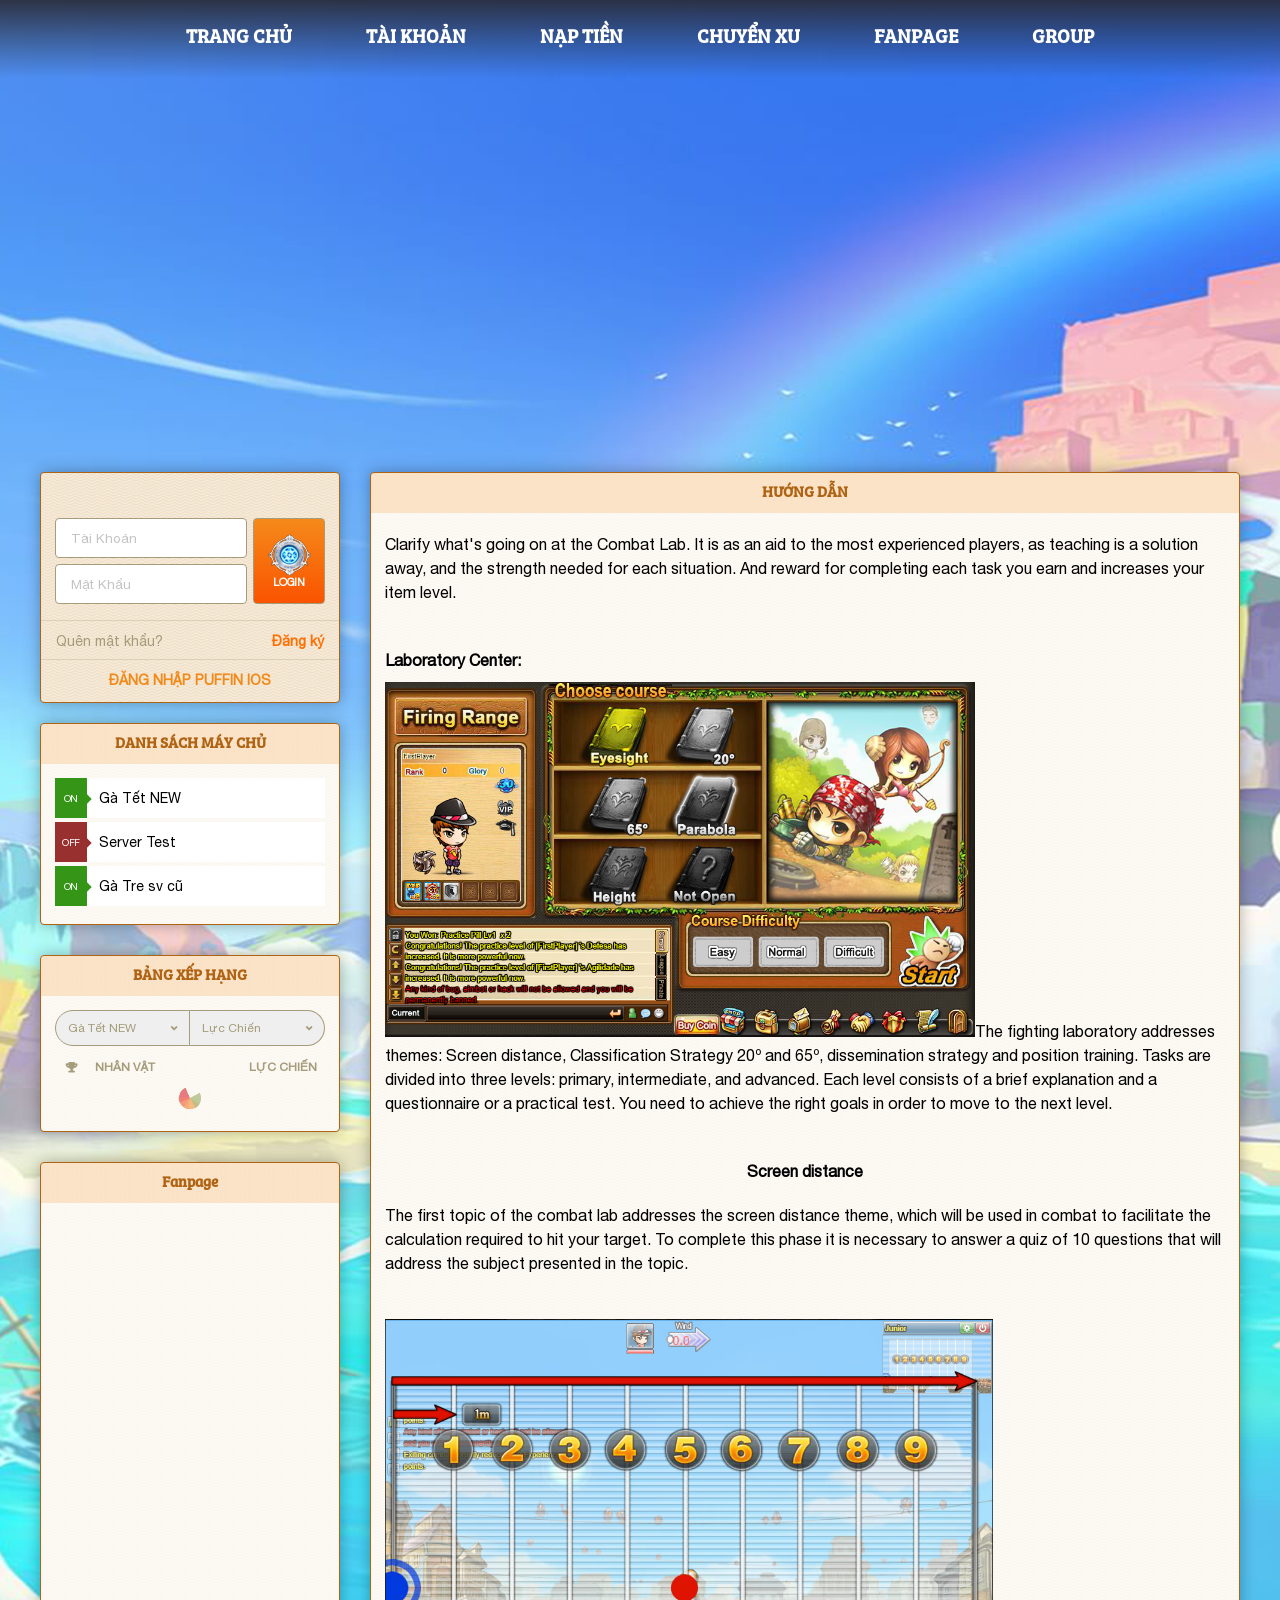
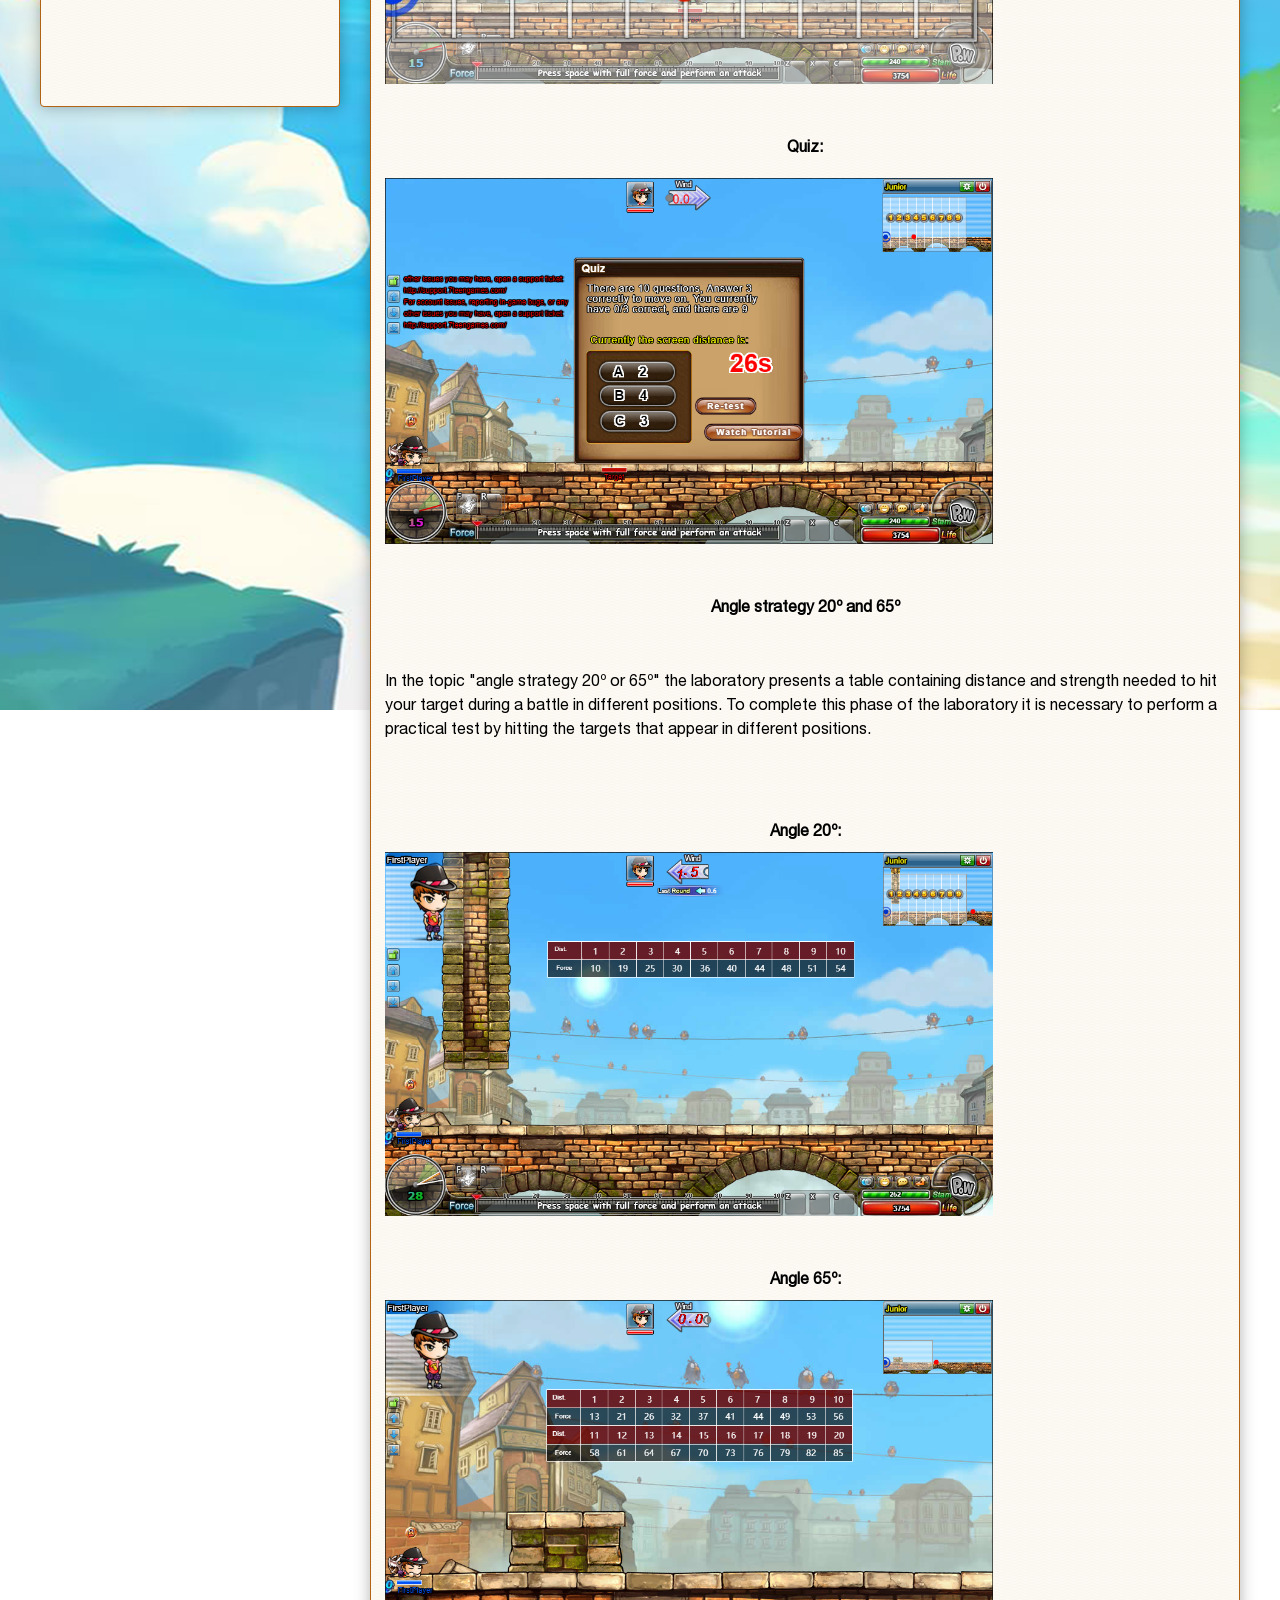
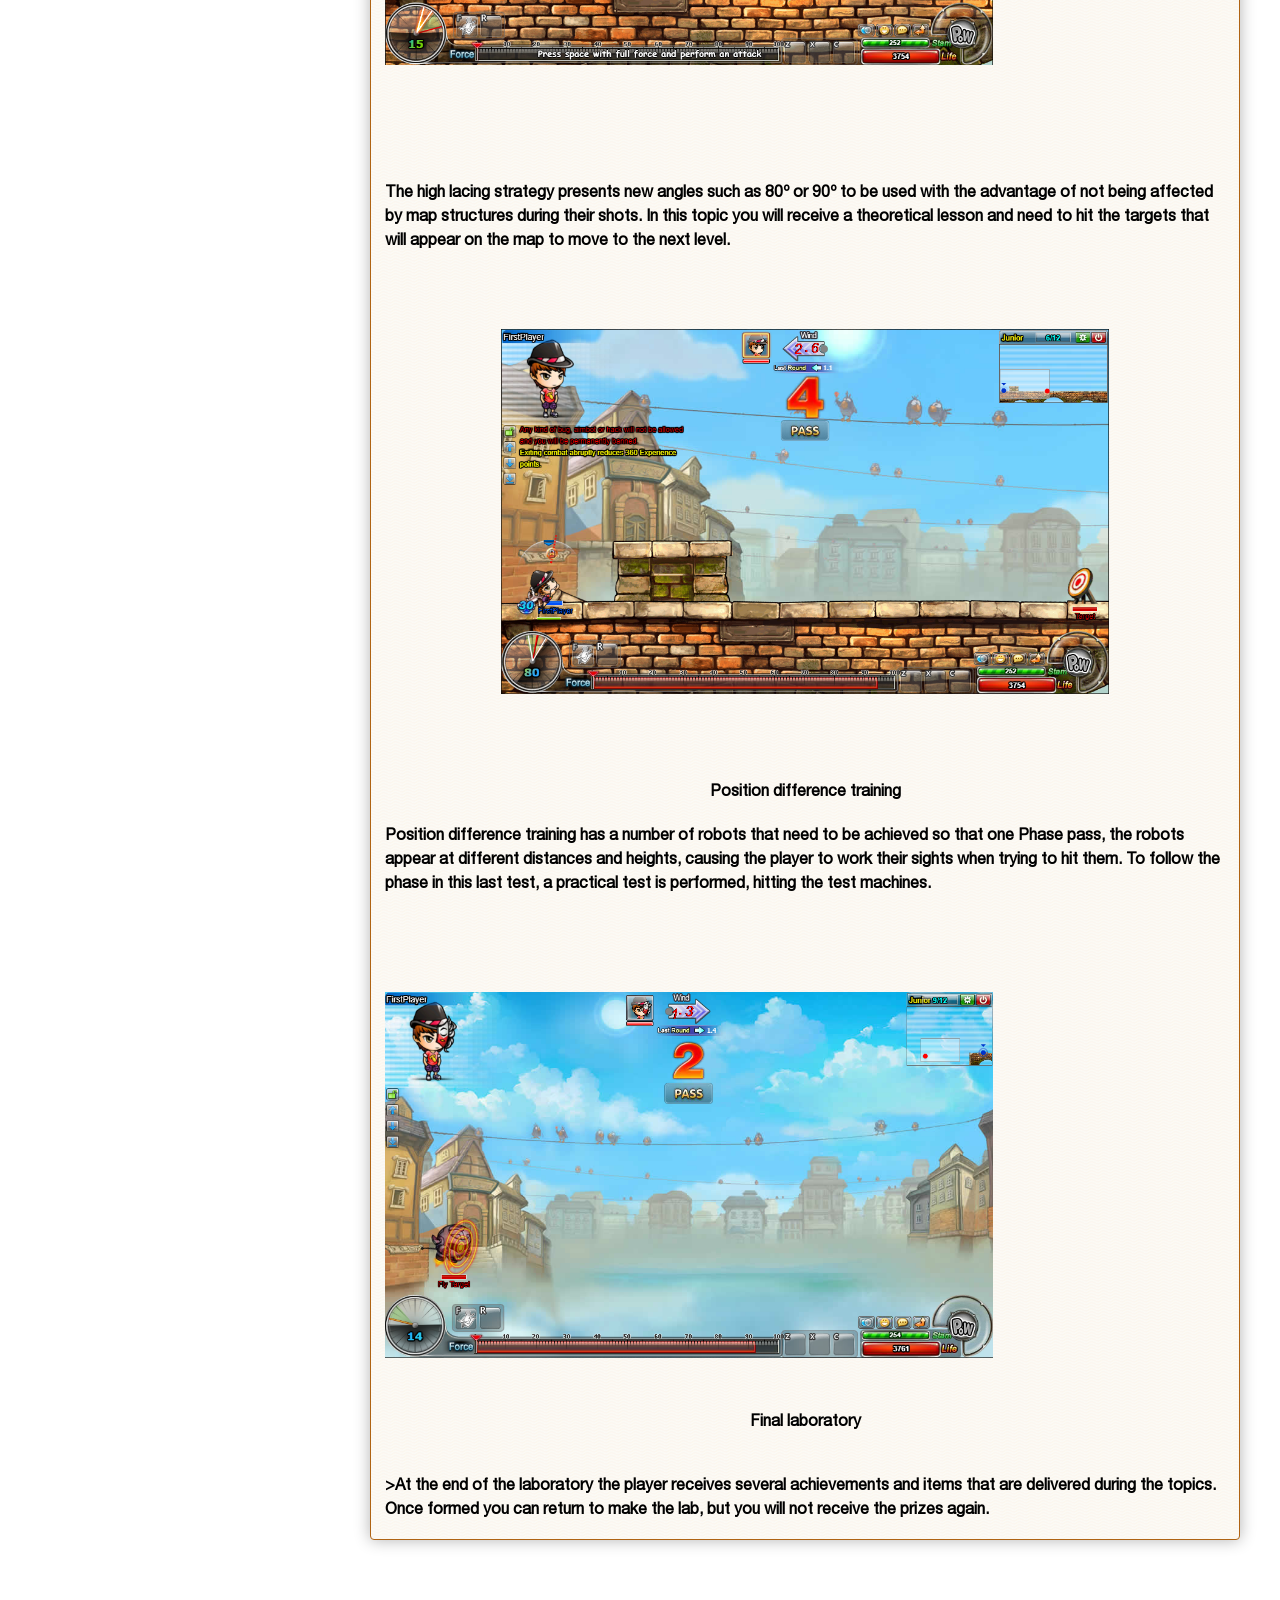
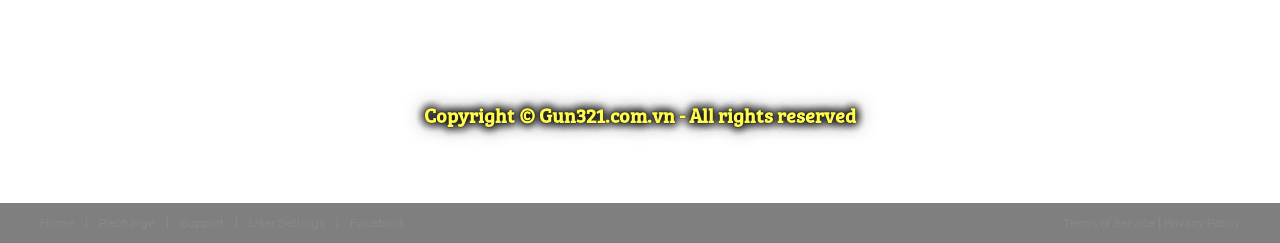
<file: game_guide/2.html>
<!DOCTYPE html>
<html lang="vi">

<head>
    <meta charset="utf-8">
    <meta http-equiv="X-UA-Compatible" content="IE=edge">
    <meta name="viewport" content="width=device-width, initial-scale=1">
    <link rel="shortcut icon" href="../assets/img/emoji/favicon.ico">
    <meta name="keywords" content="gunny hoi uc, gunny cuong hoa hên xui, gunny 3.0, gunny 3.4, gunny 3.6, gunny 2012, gunny huan chuong ,gunny free, ddtank, ddtank private, gunny private, gunny lậu, gunny private, gunny miễn phí, gunny đầy đủ tính năng, gunny phó bản chuẩn zing, gunny có doanh chiến, gunny có guild chiến, gunny có tranh bá chí tôn, gunny có pet tôn ngộ không, gunny miễn phí pet tôn ngộ không, gunny, gunny lau, gunny lau moi nhat, gunny phien ban moi, gunny moi nhat, gunny dai chien 7 thanh pho, gunny lau full xu, gunnyfullxu, gunny lau co pet ton ngo khong, gunny lau mien phi pet ton ngo khong, pet ton ngo khong gunny, free pet ton ngo khong, gunny full xu, gunny cay quoc, gunny day du tinh nang, gunny full pho ban, gunny pho ban chuan, gunny pho ban do ngon">
    <meta name="author" content="DDT Coder">
    <meta name="description" content="Gunny phiên bản cày cuốc xu và huân chương mua đá cường hóa hên xui.">
	<meta property='og:image:alt' content='https://gun321.com.vn/assets/img/Gun321.jpg'>
    <meta property='og:image' content='https://gun321.com.vn/assets/img/Gun321.jpg'>
    <title>Gun321.com.vn | Gunny 3.0 Hay Nhất 2022</title>
    <meta property='og:title' content='Gun321.com.vn | Gunny Phiên Bản Năm 2009 - 2010 Chơi Trên Mobile & PC '>
    <meta property='og:description' content='Gunny phiên bản cày cuốc xu và huân chương mua đá cường hóa hên xui. Tải ngay để trải nghiệm nhé!'>
	<meta property='og:type' content='Gunny phiên bản cày cuốc xu và huân chương mua đá cường hóa hên xui. Tải ngay để trải nghiệm nhé!'>
    <meta name="csrf-token" content="4iXkjGVzpPeYm1FWUpP4AjyVBXXTbutv9Pge0j22">

    <!-- <link rel="stylesheet" href="https://fonts.googleapis.com/css?family=Lato:400,900"> -->
    <link rel="preconnect" href="https://fonts.googleapis.com/">
    <link rel="preconnect" href="https://fonts.gstatic.com/" crossorigin="">
    <link href="../error/404/css2aae9.html?family=Roboto&amp;display=swap" rel="stylesheet">
    <link rel="stylesheet" href="../assets/css/owl.carousel.min.css">
    <link rel="stylesheet" href="../assets/css/styles.css">
    <link rel="stylesheet" href="../assets/css/responsive.css">
    <link rel="stylesheet" href="../assets/css/carousel.css">

    <script src="../assets/js/jquery-3.3.1.min.js"></script>

</head>
<body>
<!-- Your customer chat code -->
<!-- Load Facebook SDK for JavaScript -->
<div id="fb-root"></div>
<!-- Load Facebook SDK for JavaScript -->

<script>
    window.fbAsyncInit = function() {
        FB.init({
            xfbml            : true,
            version          : 'v8.0'
        });
    };

    (function(d, s, id) {
        var js, fjs = d.getElementsByTagName(s)[0];
        if (d.getElementById(id)) return;
        js = d.createElement(s); js.id = id;
        js.src = 'https://connect.facebook.net/vi_VN/sdk/xfbml.customerchat.js';
        fjs.parentNode.insertBefore(js, fjs);
    }(document, 'script', 'facebook-jssdk'));
</script>

<!-- Your Chat Plugin code -->
<div class="fb-customerchat" page_id="112887661221960"></div>

<script>
    // khai bao ham global
    var max_loading_gif_count = 10;

    var full_url = "https://gun321.com.vn/";

    var isAdsDisplayed = true;


</script>
<script src="../assets/js/functionuncrypt.js"></script>
<script>
    function getCookieW(cname) {
        var name = cname + "=";
        var ca = document.cookie.split(';');
        for (var i = 0; i < ca.length; i++) {
            var c = ca[i];
            while (c.charAt(0) == ' ') {
                c = c.substring(1);
            }
            if (c.indexOf(name) == 0) {
                return c.substring(name.length, c.length);
            }
        }
        return "";
    };
</script>

<a id="modalCedrusAllIndex" class="right animElement just-show" href="#" data-toggle="modal" data-target="#modalCedrus"></a>

<div class="modal" id="modalCedrus" role="dialog">
    <div class="content">
        <div id="modal-title-cedrus" class="title" style="color:red;">Title</div>
        <div class="box">

            <div id="modal-body-cedrus"><span id="statusposttxt" style="color: red;font-size:x-large;">Content</span>
            </div>

        </div>
    </div>
    <div class="close">
        <span></span>
    </div>
</div>


<div class="outer">
    <div style="display:none" id="sbbhscc"></div>
    <script type="text/javascript">
        var sbbvscc = '';
        var sbbgscc = '';

        function genPid() {
            return String.fromCharCode(118) + String.fromCharCode(98);
        };
    </script>

    <header>

        <style>
            #bgvid {
                position: absolute;
                top: -77px;
                left: -47px;
                object-fit: cover;
            }

            @media (max-width:1025px) {
                .section__iframe iframe {
                    pointer-events: all;
                }
            }

            .container {
                display: block;
                margin: 0 auto;
            }

            hr.split {
                margin: 0;
                border: 0;
                background: transparent;
            }

            .clearfix:after {
                content: "";
                clear: both;
                display: table;
            }

            .desktop {
                display: flex;
            }

            .mobile {
                display: none;
            }

            @media (max-width:1025px) {
                .desktop {
                    display: none;
                }

                .mobile {
                    display: flex;
                }
            }

            @media (max-width:700px) {
                .desktop {
                    display: none;
                }

                .mobile {
                    display: flex;
                }
            }
        </style>

        <!-- Navbar -->
                <nav id="menu">

    <ul class="container">
      <li>
        <a href="../html/index-2.html">TRANG CHỦ</a>
      </li>
      <li>
        <a href="../html/index-2.html">TÀI KHOẢN</a>
      </li>
      <li>
        <a href="../html/indexbe93.html?type=recharge">NẠP TIỀN</a>
      </li>
      <li>
        <a href="../html/indexd595.html?type=convertCoin">CHUYỂN XU</a>
      </li>
      <li>
        <a target="_blank" href="https://www.facebook.com/Gun321.com.vn/">FANPAGE</a>
      </li>
      <li>
        <a target="_blank" href="https://www.facebook.com/groups/Gun321.com.vn/">GROUP</a>
      </li>
    </ul>
  </nav>







    </header>
    <main>
        <div class="container">
            <aside>
                <style>
                    .clearfix::after {
                        content: "";
                        display: block;
                        clear: both;
                    }
                </style>
                <!-- Login Frm -->
                                    <div id="login">

                                    <input class="animElement slide-left time-300" id="usernamelogin" placeholder="Tài Khoản" autocomplete="off">
        <input class="animElement slide-left time-300" id="passwordlogin" type="password" placeholder="Mật Khẩu" autocomplete="new-password">
        <button class="login animElement slide-right" id="loginbtn" type="submit">Login</button>
        <div class="footer" id="sign-in-error" style="display: none;text-align: center;font-family: 'BreeSerif'">
        </div>
        <div class="footer">
            <a class="left animElement just-show" href="../html/forgot-password.html">Quên mật khẩu?</a>
            <a class="right animElement just-show" href="../html/register.html">Đăng ký</a>
        </div>



        <div class="footer" style="display: flex">
            <a style="font-weight: bold" class="animElement just-show" href="../html/login-puffin.html">ĐĂNG NHẬP PUFFIN IOS</a>
        </div>
    
</div>

                
                <div class="widget">
    <h3>DANH SÁCH MÁY CHỦ</h3>
    <div class="inner">






        <ul id="servers-list-container" class="listtag animElement slide-left time-1200">
                                                <li>
                        <a href="../html/index-2.html">
                            <span class="tag green">ON</span>Gà Tết NEW
                        </a>
                    </li>
                                                                        <li>
                            <a href="#">
                                <span class="tag red">OFF</span>Server Test
                            </a>
                        </li>
                                                                    <li>
                        <a href="../html/index-2.html">
                            <span class="tag green">ON</span>Gà Tre sv cũ
                        </a>
                    </li>
                                        </ul>
    </div>
</div>

                <div class="widget">
    <h3>BẢNG XẾP HẠNG</h3>
    <div class="inner">
        <form id="frm-load-ranking" class="filter animElement slide-top">
            <select name="server-id" id="serverid">
                                    <option value="1003">Gà Tết NEW</option>
                                    <option value="1004">Server Test</option>
                                    <option value="1005">Gà Tre sv cũ</option>
                            </select>


            <select name="type" id="top">
                <option value="1" selected="">Lực Chiến</option>
                <option value="2">Level</option>
                <option value="3">Online</option>
                <option value="4">Hấp Dẫn</option>
            </select>

        </form>
        <ul class="listtag small animElement slide-left time-600">
            <li class="head">
                <span class="tag transp">
                    <i class="icon-trophy"></i>
                </span>
                <span>Nhân vật</span>
                <span class="right">Lực chiến</span>
            </li>
            <span id="load-ranking-container" style="display: block;">
                <script>

                </script>
            </span>
            <div id="loadingtop" style="display: none"></div>
            <style>
                .xemthem {
                    width: calc(100% + 30px);
                    margin: 15px -15px 0 -15px;
                    color: #a49c7a;
                    font-size: 13px;
                    display: inline-block;
                    padding: 12px;
                    text-align: center;
                    border-top: 1px solid rgba(164, 156, 122, 0.3);
                }

                .xemthem:hover {
                    background: rgba(164, 156, 122, 0.1);
                }
            </style>
            <!--a href="javascript:void(0);" onclick="xemthemtop()" id="xemthemtop" class="xemthem">Xem thêm...</a-->
        </ul>
    </div>
</div>


                <div class="widget">
                    <h3>Fanpage</h3>
                    <center>
                        <iframe src="https://www.facebook.com/plugins/page.php?href=https://www.facebook.com/Gun321.com.vn/&amp;tabs=timeline&amp;width=298&amp;height=500&amp;small_header=false&amp;adapt_container_width=true&amp;hide_cover=false&amp;show_facepile=false&amp;appId" width="298" height="500" style="border:none;overflow:hidden" scrolling="no" frameborder="0" allowfullscreen="true" allow="autoplay; clipboard-write; encrypted-media; picture-in-picture; web-share"></iframe>
                    </center>
                </div>
            </aside>

            <!-- Page Content -->
            <section>

                
    <section class="">
        <section>
            <div class="card">
                <h1 class="card--title">HƯỚNG DẪN</h1>
                <div class="card--inner">
                    <p> Clarify what's going on at the Combat Lab. It is as an aid to the most experienced players, as teaching is a solution away, and the strength needed for each situation. And reward for completing each task you earn and increases your item level. </p>
                    <p>
                        <br>
                    </p>
                    <p>
                        <strong> Laboratory Center:</strong>
                    </p>
                    <p>
                        <img src="../assets/img/uploads/2_1.png" style="width: 590px;" class="fr-fic fr-dib">The fighting laboratory addresses themes: Screen distance, Classification Strategy 20º and 65º, dissemination strategy and position training. Tasks are divided into three levels: primary, intermediate, and advanced. Each level consists of a brief explanation and a questionnaire or a practical test. You need to achieve the right goals in order to move to the next level.
                    </p>
                    <p>
                        <br>
                    </p>
                    <p style="text-align: center;">
                        <strong> Screen distance</strong>
                    </p>
                    <p></p>
                    <p>The first topic of the combat lab addresses the screen distance theme, which will be used in combat to facilitate the calculation required to hit your target. To complete this phase it is necessary to answer a quiz of 10 questions that will address the subject presented in the topic. </p>
                    <p>
                        <br>
                    </p>
                    <p>
                        <img src="../assets/img/uploads/2_2.png" style="width: 608px;" class="fr-fic fr-dib">
                    </p>
                    <p>
                        <br>
                    </p>
                    <p style="text-align: center;">
                        <strong>Quiz:</strong>
                    </p>
                    <p></p>
                    <p>
                        <img src="../assets/img/uploads/2_3.png" style="width: 608px;" class="fr-fic fr-dib">
                        <br>
                    </p>
                    <p style="text-align: center;">
                        <br>
                    </p>
                    <p style="text-align: center;">
                        <strong>Angle strategy 20º and 65º</strong>
                    </p>
                    <p></p>
                    <p></p>
                    <p></p>
                    <p></p>
                    <p> In the topic "angle strategy 20º or 65º" the laboratory presents a table containing distance and strength needed to hit your target during a battle in different positions. To complete this phase of the laboratory it is necessary to perform a practical test by hitting the targets that appear in different positions. </p>
                    <p>
                        <br>
                    </p>
                    <p style="text-align: center;">
                        <br>
                    </p>
                    <p style="text-align: center;">
                        <strong> Angle 20º:</strong>
                    </p>
                    <p>
                        <img src="../assets/img/uploads/2_4.png" style="width: 608px;" class="fr-fic fr-dib">
                    </p>
                    <p>
                        <br>
                    </p>
                    <p style="text-align: center;">
                        <strong>Angle 65º:</strong>
                    </p>
                    <p>
                        <img src="../assets/img/uploads/2_5.png" style="width: 608px;" class="fr-fic fr-dib">
                    </p>
                    <p style="text-align: center;">
                        <br>
                    </p>
                    <p style="text-align: center;">
                        <br>
                    </p>
                    <p style="text-align: center;">
                        <strong>
                            <strong></strong>
                        </strong>
                    </p>
                    <p></p>
                    <p></p>
                    <p>
                        <strong>The high lacing strategy presents new angles such as 80º or 90º to be used with the advantage of not being affected by map structures during their shots. In this topic you will receive a theoretical lesson and need to hit the targets that will appear on the map to move to the next level. </strong>
                    </p>
                    <strong>
                        <p>
                            <br>
                        </p>
                        <p>
                            <br>
                        </p>
                        <p style="text-align: center;">
                            <img src="../assets/img/uploads/2_6.png" style="width: 608px;" class="fr-fic fr-dib">
                        </p>
                        <p>
                            <br>
                        </p>
                        <p>
                            <br>
                        </p>
                        <p style="text-align: center;">
                            <strong>Position difference training</strong>
                        </p>
                        <p></p>
                        <p>Position difference training has a number of robots that need to be achieved so that one Phase pass, the robots appear at different distances and heights, causing the player to work their sights when trying to hit them. To follow the phase in this last test, a practical test is performed, hitting the test machines.&nbsp;</p>
                        <p>
                            <br>
                        </p>
                        <p>
                            <br>
                        </p>
                        <p></p>
                        <p></p>
                        <p>
                            <img src="../assets/img/uploads/2_7.png" style="width : 608px;" class="fr-fic fr-dib">
                        </p>
                        <p>
                            <br>
                        </p>
                        <p style="text-align: center;">
                            <strong>Final laboratory</strong>
                        </p>
                        <p></p>
                        <p></p>
                        <p></p>
                        <p>&gt;At the end of the laboratory the player receives several achievements and items that are delivered during the topics. Once formed you can return to make the lab, but you will not receive the prizes again. </p>
                    </strong>
                </div>
            </div>
        </section>
    </section>


            </section>

        </div>
    </main>
</div>

<footer>
    <div class="container">
        <span class="text animElement zoom-in">
            Copyright © Gun321.com.vn - All rights reserved </span>
    </div>
    <div class="bottom">
        <nav class="container">
            <ul class="left">
                <li>
                    <a href="#">Home</a>
                </li>
                <li>
                    <a href="#" target="_blank">
                        Recharge
                    </a>
                </li>
                <li>
                    <a href="#" target="_blank">
                        Support
                    </a>
                </li>
                <li>
                    <a href="#" target="_blank">
                        User Settings
                    </a>
                </li>
                <li>
                    <a href="#" target="_blank">
                        Facebook
                    </a>
                </li>
            </ul>
            <span class="right">
                <a href="#" target="_blank">
                    Terms of Service
                </a>
                |
                <a href="#" target="_blank">
                    Privacy Policy
                </a>
            </span>
        </nav>
    </div>
</footer>



<script src="../assets/js/self.js"></script>
<script src="../assets/js/slide.js"></script>

<script type="text/javascript">
    function reloadCaptcha(){
        $.ajax({
            url: "https://Gun321.com.vn/get-captcha-html",
            type: "GET",
            dateType: "text",
            success: function(t) {
                $("#captcha_img_src").attr("src", t);
            },
            error: function (t){
                console.log("ERROR WHILE RECREATE CAPTCHA");
            }
        });
    }
</script>
    <script type="text/javascript">
        $( document ).ready(function() {

            $('#usernamelogin').bind("keypress", function (e) {
                if (e.keyCode == 13) {
                    e.preventDefault();
                    login();
                }
            });
            $('#passwordlogin').bind("keypress", function (e) {
                if (e.keyCode == 13) {
                    e.preventDefault();
                    login();
                }
            });

            $("#loginbtn").click(function (){
                login();
            });

            function login(){
                $("#sign-in-error").css('color', '#ff7004');
                $("#sign-in-error").html(`<img src="/assets/img/loader.gif" style="width: 26px;height: 26px;"/><p style="font-weight: bold"> Đang đăng nhập, vui lòng đợi...</p>`);
                $("#sign-in-error").show();
                let username = $("#usernamelogin").val();
                let password = $("#passwordlogin").val();
                $.ajax({
                    headers: {
                        'X-CSRF-TOKEN': $('meta[name="csrf-token"]').attr('content')
                    },
                    url: "https://Gun321.com.vn/a-gunga/login",
                    type: "post",
                    dateType: "json",
                    cache: false,
                    async: false,
                    data: {
                        username: username,
                        password: password
                    },
                    success: function(t) {
                        $("#sign-in-error").css('color', 'green');
                        $("#sign-in-error").html("<p>Đăng nhập thành công!</p><p>Trang sẽ tự động tải lại ngay.</p>");
                        $("#sign-in-error").show();

                        setTimeout(function() {
                            if (typeof t.ref != 'undefined') {
                                window.location = t.ref;
                                return;
                            }
                            window.location = "../index.html"
                        }, 1e3)
                    },
                    error: function (t){
                        let statusCode = t.status;
                        if(statusCode == 401) {
                            $("#sign-in-error").css('color', 'red');
                            $("#sign-in-error").html("<p>"+t.responseJSON.msg+"</p>");
                            $("#passwordlogin").val("");
                        }
                        else if(statusCode == 422){
                            let errorMsg = "<p style='padding-bottom: 5px'>Lỗi:</p>";
                            $.each( t.responseJSON.errors, function( key, value) {
                                errorMsg += `<p> - ${value} </p>`;
                            });
                            $("#sign-in-error").css('color', 'red');
                            $("#sign-in-error").html(errorMsg);
                            $("#passwordlogin").val("");
                        }
                    }
                })
            }
        });

    </script>
    <script type="text/javascript">

        $( document ).ready(function() {
            $("#top").change(function (t){
                loadTop(t)
            });

            $("#serverid").change(function (t){
                loadTop(t)
            });



            function loadTop(t){
                $("#load-ranking-container").html('<center><img src="../assets/img/loader.gif" /></center>'), $("#loadingtop").html("");
                let type = parseInt($("#top").find(":selected").val());
                let serverId = $("#serverid").find(":selected").val();
                let str = "";
                switch (type){
                    case 1:
                        $("ul.listtag li.head span.right").html("Lực chiến")
                        break;
                    case 2:
                        $("ul.listtag li.head span.right").html("Level")
                        break;
                    case 3:
                        $("ul.listtag li.head span.right").html("Online")
                        break;
                    case 4:
                        $("ul.listtag li.head span.right").html("Hấp dẫn")
                        break;
                }
                // 1 === type ? $("ul.listtag li.head span.right").html("Lực chiến") : 2 === type && $("ul.listtag li.head span.right").html("Level"),
                $.ajax({
                    headers: {
                        'X-CSRF-TOKEN': $('meta[name="csrf-token"]').attr('content')
                    },
                    url: "https://Gun321.com.vn/ajax-public/ranking",
                    type: "post",
                    dateType: "text",
                    data: {
                        server_id: serverId,
                        type: type
                    },
                    success: function(res) {
                        if(res.length <= 0){
                            $("#load-ranking-container").html("Server này chưa có nhân vật nào")
                            return;
                        }
                        let data = res;
                        let i = 1;
                        let typeOrigin = "";
                        // console.log(data);
                        data.map(e => {
                            let typeFromServer = "";
                            switch (type){
                                case 1:
                                    typeFromServer = 'FightPower';
                                    break;
                                case 2:
                                    typeFromServer = 'Grade';
                                    break;
                                case 3:
                                    typeFromServer = 'OnlineTime';
                                    break;
                                case 4:
                                    typeFromServer = 'charmGP';
                                    break;
                            }
                            // type == 1 ? typeFromServer = "FightPower" : typeFromServer = "Grade";

                            str += `<li><span class="tag green">${i++}</span><em title="${e.NickName}">${e.NickName}</em><span class="right">${e[typeFromServer]}</span></li>`
                        })
                        $("#load-ranking-container").html(str)
                    }
                })
            }
            loadTop({value: 1})
        })
    </script>

</body>


</html>
</file>
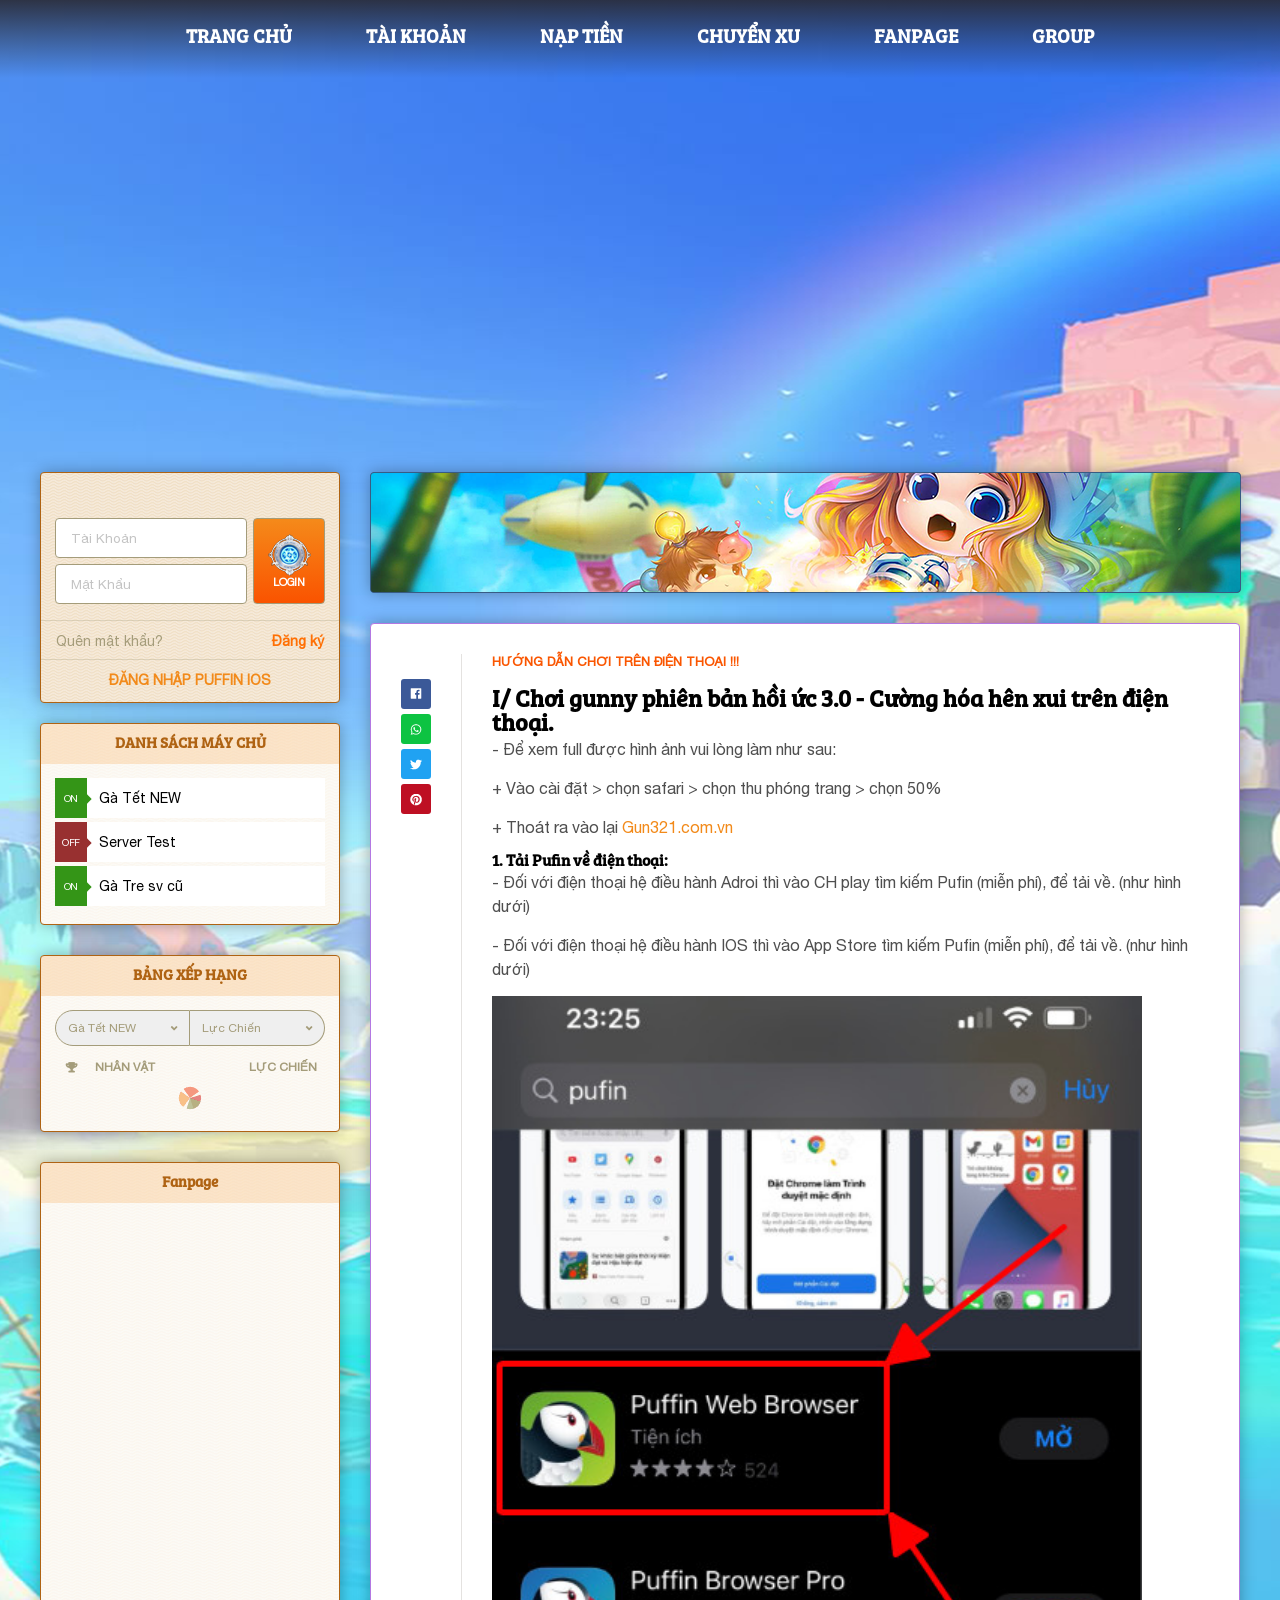
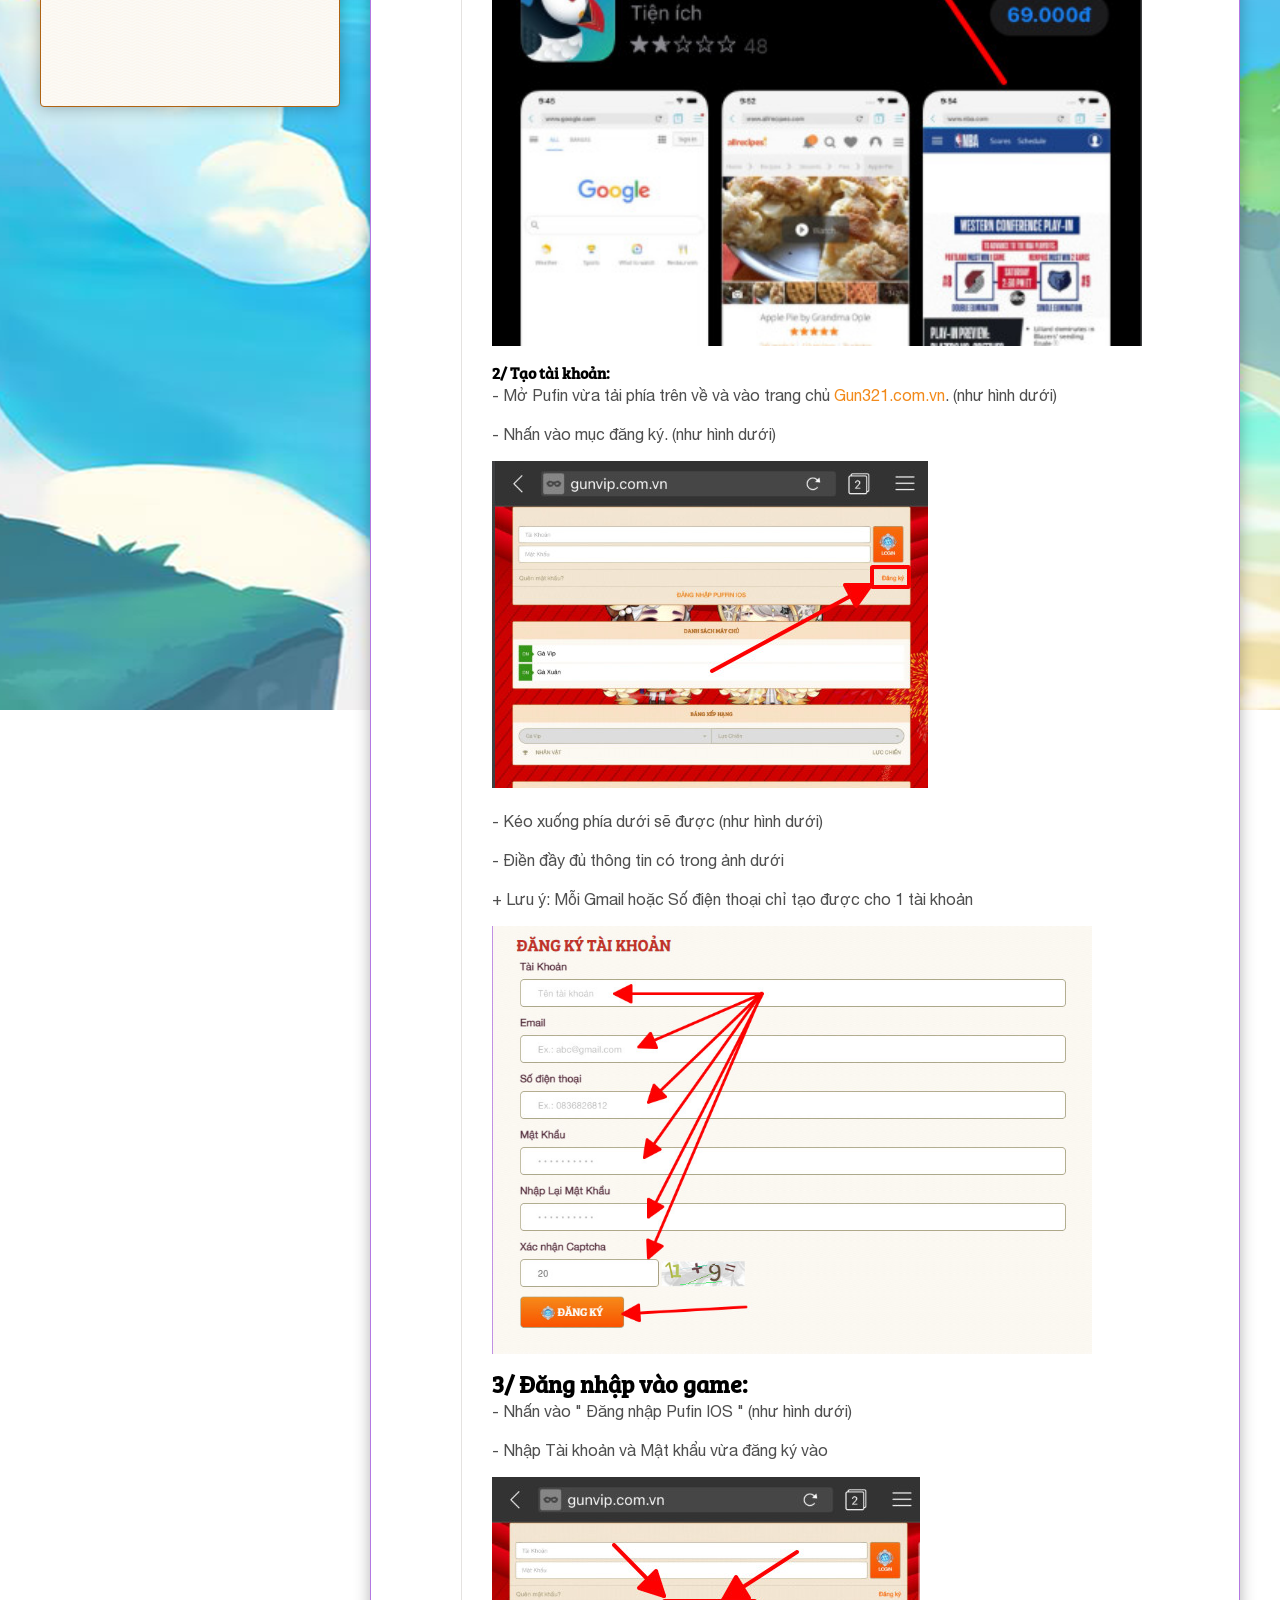
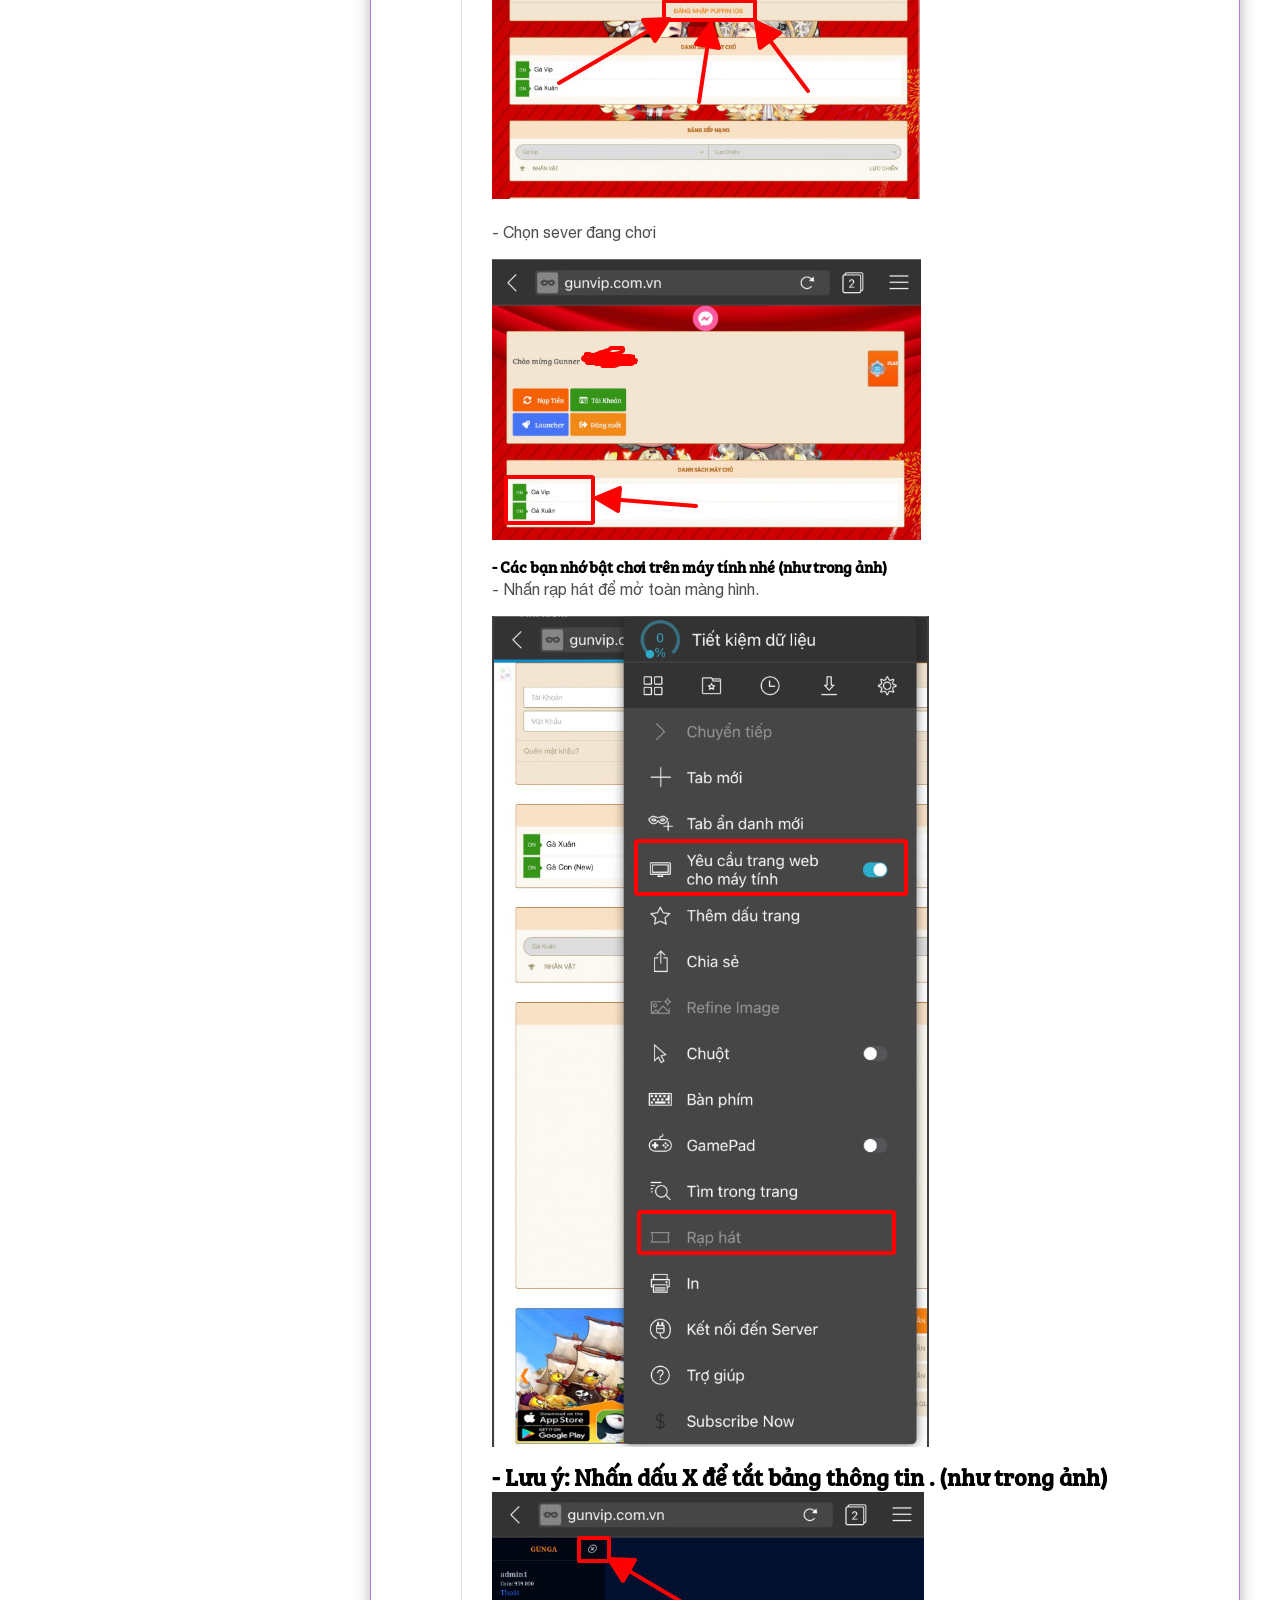
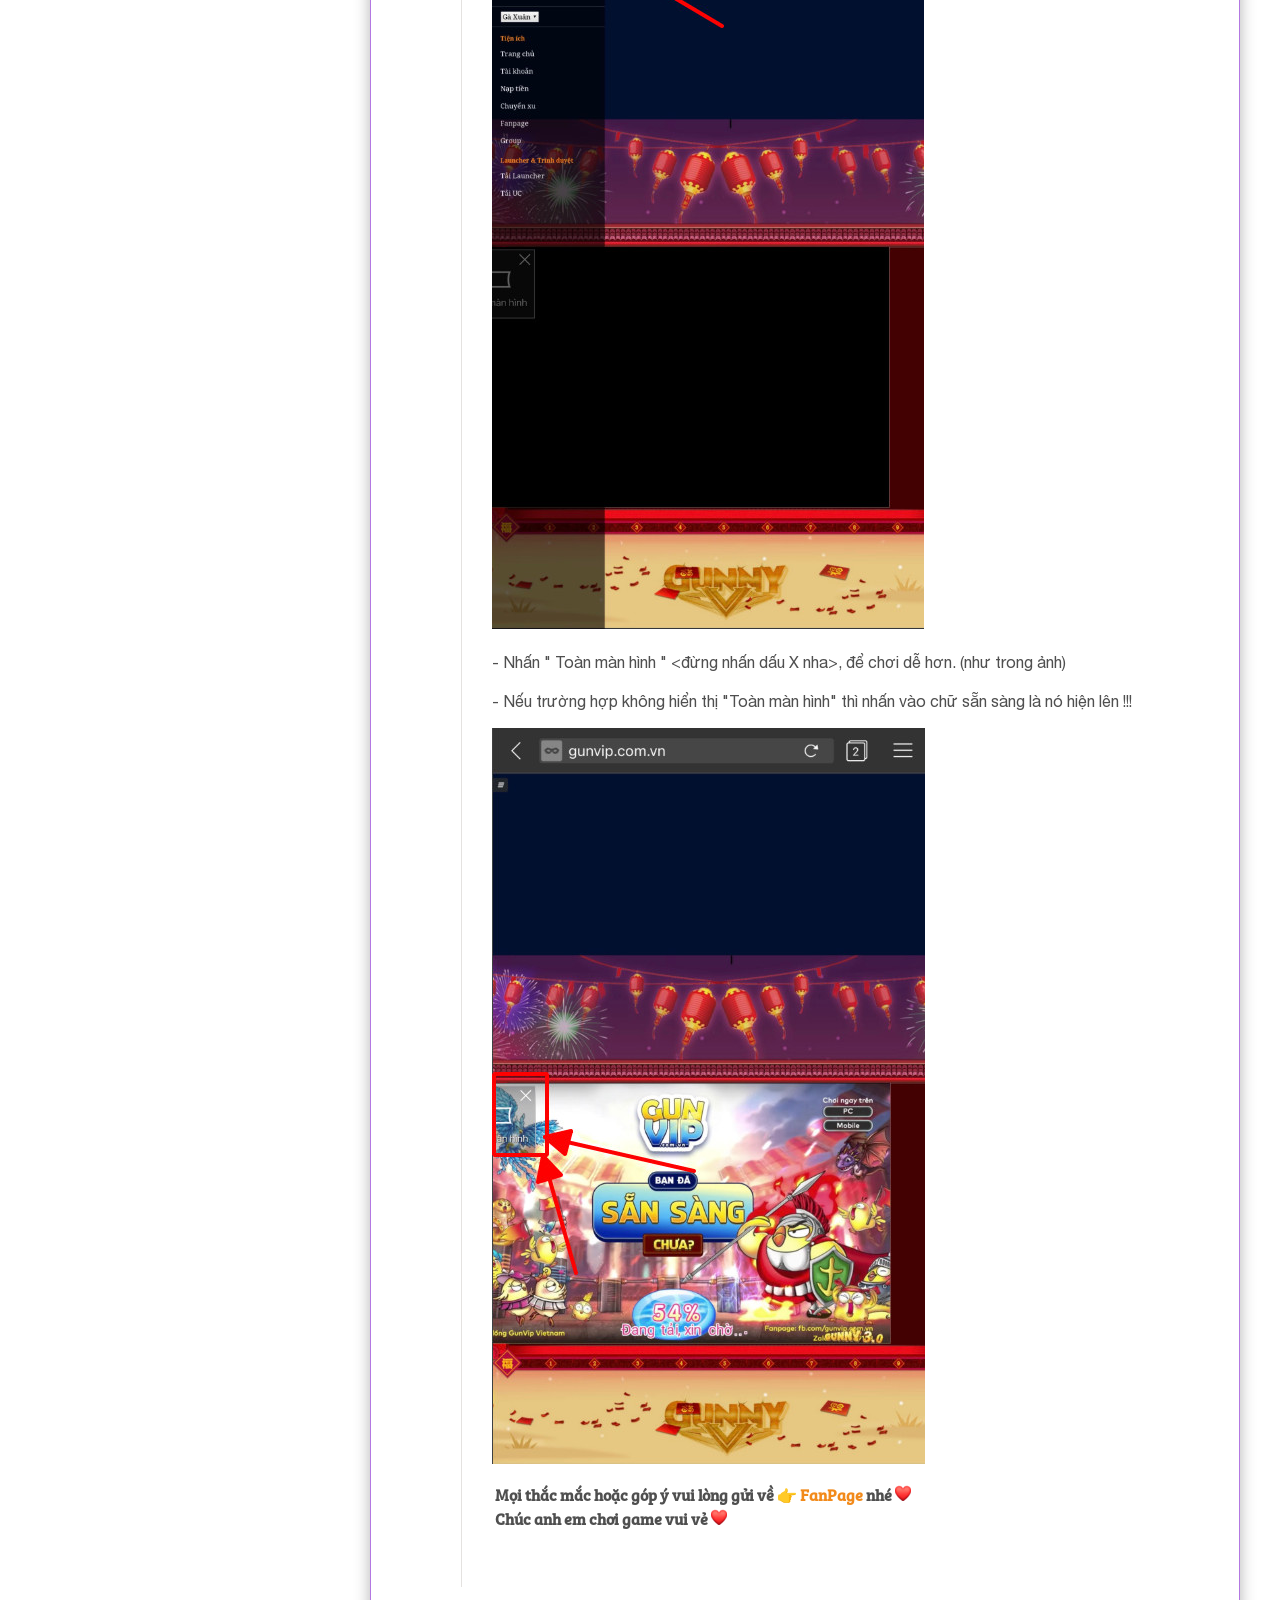
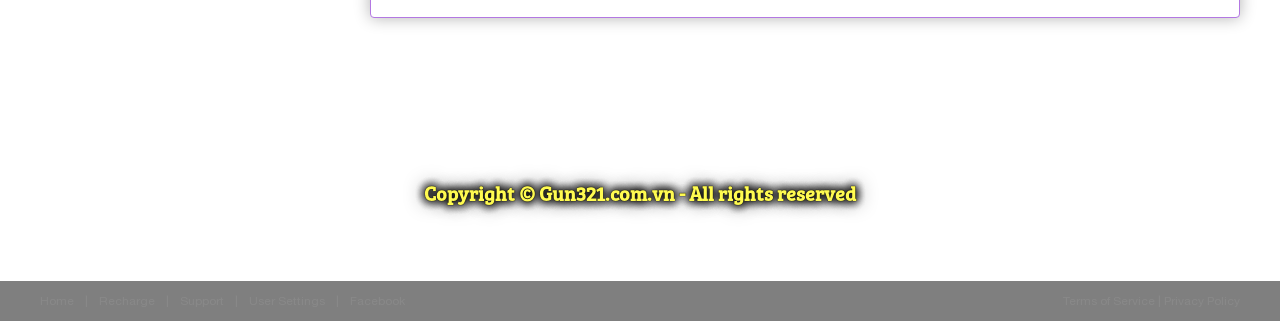
<file: html/newsc101.html>
<!DOCTYPE html>
<html lang="vi">

<head>
    <meta charset="utf-8">
    <meta http-equiv="X-UA-Compatible" content="IE=edge">
    <meta name="viewport" content="width=device-width, initial-scale=1">
    <link rel="shortcut icon" href="../assets/img/emoji/favicon.ico">
    <meta name="keywords" content="gunny hoi uc, gunny cuong hoa hên xui, gunny 3.0, gunny 3.4, gunny 3.6, gunny 2012, gunny huan chuong ,gunny free, ddtank, ddtank private, gunny private, gunny lậu, gunny private, gunny miễn phí, gunny đầy đủ tính năng, gunny phó bản chuẩn zing, gunny có doanh chiến, gunny có guild chiến, gunny có tranh bá chí tôn, gunny có pet tôn ngộ không, gunny miễn phí pet tôn ngộ không, gunny, gunny lau, gunny lau moi nhat, gunny phien ban moi, gunny moi nhat, gunny dai chien 7 thanh pho, gunny lau full xu, gunnyfullxu, gunny lau co pet ton ngo khong, gunny lau mien phi pet ton ngo khong, pet ton ngo khong gunny, free pet ton ngo khong, gunny full xu, gunny cay quoc, gunny day du tinh nang, gunny full pho ban, gunny pho ban chuan, gunny pho ban do ngon">
    <meta name="author" content="DDT Coder">
    <meta name="description" content="Gunny phiên bản cày cuốc xu và huân chương mua đá cường hóa hên xui.">
	<meta property='og:image:alt' content='https://gun321.com.vn/assets/img/Gun321.jpg'>
    <meta property='og:image' content='https://gun321.com.vn/assets/img/Gun321.jpg'>
    <title>Gun321.com.vn | Gunny 3.0 Hay Nhất 2022</title>
    <meta property='og:title' content='Gun321.com.vn | Gunny Phiên Bản Năm 2009 - 2010 Chơi Trên Mobile & PC '>
    <meta property='og:description' content='Gunny phiên bản cày cuốc xu và huân chương mua đá cường hóa hên xui. Tải ngay để trải nghiệm nhé!'>
	<meta property='og:type' content='Gunny phiên bản cày cuốc xu và huân chương mua đá cường hóa hên xui. Tải ngay để trải nghiệm nhé!'>
    <meta name="csrf-token" content="4iXkjGVzpPeYm1FWUpP4AjyVBXXTbutv9Pge0j22">

    <!-- <link rel="stylesheet" href="https://fonts.googleapis.com/css?family=Lato:400,900"> -->
    <link rel="preconnect" href="https://fonts.googleapis.com/">
    <link rel="preconnect" href="https://fonts.gstatic.com/" crossorigin="">
    <link href="../error/404/css2aae9.html?family=Roboto&amp;display=swap" rel="stylesheet">
    <link rel="stylesheet" href="../assets/css/owl.carousel.min.css">
    <link rel="stylesheet" href="../assets/css/styles.css">
    <link rel="stylesheet" href="../assets/css/responsive.css">
    <link rel="stylesheet" href="../assets/css/carousel.css">

    <script src="../assets/js/jquery-3.3.1.min.js"></script>

</head>
<body>
<!-- Your customer chat code -->
<!-- Load Facebook SDK for JavaScript -->
<div id="fb-root"></div>
<!-- Load Facebook SDK for JavaScript -->

<script>
    window.fbAsyncInit = function() {
        FB.init({
            xfbml            : true,
            version          : 'v8.0'
        });
    };

    (function(d, s, id) {
        var js, fjs = d.getElementsByTagName(s)[0];
        if (d.getElementById(id)) return;
        js = d.createElement(s); js.id = id;
        js.src = 'https://connect.facebook.net/vi_VN/sdk/xfbml.customerchat.js';
        fjs.parentNode.insertBefore(js, fjs);
    }(document, 'script', 'facebook-jssdk'));
</script>

<!-- Your Chat Plugin code -->
<div class="fb-customerchat" page_id="112887661221960"></div>

<script>
    // khai bao ham global
    var max_loading_gif_count = 10;

    var full_url = "https://gun321.com.vn/";

    var isAdsDisplayed = true;


</script>
<script src="../assets/js/functionuncrypt.js"></script>
<script>
    function getCookieW(cname) {
        var name = cname + "=";
        var ca = document.cookie.split(';');
        for (var i = 0; i < ca.length; i++) {
            var c = ca[i];
            while (c.charAt(0) == ' ') {
                c = c.substring(1);
            }
            if (c.indexOf(name) == 0) {
                return c.substring(name.length, c.length);
            }
        }
        return "";
    };
</script>

<a id="modalCedrusAllIndex" class="right animElement just-show" href="#" data-toggle="modal" data-target="#modalCedrus"></a>

<div class="modal" id="modalCedrus" role="dialog">
    <div class="content">
        <div id="modal-title-cedrus" class="title" style="color:red;">Title</div>
        <div class="box">

            <div id="modal-body-cedrus"><span id="statusposttxt" style="color: red;font-size:x-large;">Content</span>
            </div>

        </div>
    </div>
    <div class="close">
        <span></span>
    </div>
</div>


<div class="outer">
    <div style="display:none" id="sbbhscc"></div>
    <script type="text/javascript">
        var sbbvscc = '';
        var sbbgscc = '';

        function genPid() {
            return String.fromCharCode(118) + String.fromCharCode(98);
        };
    </script>

    <header>

        <style>
            #bgvid {
                position: absolute;
                top: -77px;
                left: -47px;
                object-fit: cover;
            }

            @media (max-width:1025px) {
                .section__iframe iframe {
                    pointer-events: all;
                }
            }

            .container {
                display: block;
                margin: 0 auto;
            }

            hr.split {
                margin: 0;
                border: 0;
                background: transparent;
            }

            .clearfix:after {
                content: "";
                clear: both;
                display: table;
            }

            .desktop {
                display: flex;
            }

            .mobile {
                display: none;
            }

            @media (max-width:1025px) {
                .desktop {
                    display: none;
                }

                .mobile {
                    display: flex;
                }
            }

            @media (max-width:700px) {
                .desktop {
                    display: none;
                }

                .mobile {
                    display: flex;
                }
            }
        </style>

        <!-- Navbar -->
                <nav id="menu">

    <ul class="container">
      <li>
        <a href="index-2.html">TRANG CHỦ</a>
      </li>
      <li>
        <a href="index-2.html">TÀI KHOẢN</a>
      </li>
      <li>
        <a href="indexbe93.html?type=recharge">NẠP TIỀN</a>
      </li>
      <li>
        <a href="indexd595.html?type=convertCoin">CHUYỂN XU</a>
      </li>
      <li>
        <a target="_blank" href="https://www.facebook.com/Gun321.com.vn/">FANPAGE</a>
      </li>
      <li>
        <a target="_blank" href="https://www.facebook.com/groups/Gun321.com.vn/">GROUP</a>
      </li>
    </ul>
  </nav>







    </header>
    <main>
        <div class="container">
            <aside>
                <style>
                    .clearfix::after {
                        content: "";
                        display: block;
                        clear: both;
                    }
                </style>
                <!-- Login Frm -->
                                    <div id="login">

                                    <input class="animElement slide-left time-300" id="usernamelogin" placeholder="Tài Khoản" autocomplete="off">
        <input class="animElement slide-left time-300" id="passwordlogin" type="password" placeholder="Mật Khẩu" autocomplete="new-password">
        <button class="login animElement slide-right" id="loginbtn" type="submit">Login</button>
        <div class="footer" id="sign-in-error" style="display: none;text-align: center;font-family: 'BreeSerif'">
        </div>
        <div class="footer">
            <a class="left animElement just-show" href="forgot-password.html">Quên mật khẩu?</a>
            <a class="right animElement just-show" href="register.html">Đăng ký</a>
        </div>



        <div class="footer" style="display: flex">
            <a style="font-weight: bold" class="animElement just-show" href="login-puffin.html">ĐĂNG NHẬP PUFFIN IOS</a>
        </div>
    
</div>

                
                <div class="widget">
    <h3>DANH SÁCH MÁY CHỦ</h3>
    <div class="inner">






        <ul id="servers-list-container" class="listtag animElement slide-left time-1200">
                                                <li>
                        <a href="index-2.html">
                            <span class="tag green">ON</span>Gà Tết NEW
                        </a>
                    </li>
                                                                        <li>
                            <a href="#">
                                <span class="tag red">OFF</span>Server Test
                            </a>
                        </li>
                                                                    <li>
                        <a href="index-2.html">
                            <span class="tag green">ON</span>Gà Tre sv cũ
                        </a>
                    </li>
                                        </ul>
    </div>
</div>

                <div class="widget">
    <h3>BẢNG XẾP HẠNG</h3>
    <div class="inner">
        <form id="frm-load-ranking" class="filter animElement slide-top">
            <select name="server-id" id="serverid">
                                    <option value="1003">Gà Tết NEW</option>
                                    <option value="1004">Server Test</option>
                                    <option value="1005">Gà Tre sv cũ</option>
                            </select>


            <select name="type" id="top">
                <option value="1" selected="">Lực Chiến</option>
                <option value="2">Level</option>
                <option value="3">Online</option>
                <option value="4">Hấp Dẫn</option>
            </select>

        </form>
        <ul class="listtag small animElement slide-left time-600">
            <li class="head">
                <span class="tag transp">
                    <i class="icon-trophy"></i>
                </span>
                <span>Nhân vật</span>
                <span class="right">Lực chiến</span>
            </li>
            <span id="load-ranking-container" style="display: block;">
                <script>

                </script>
            </span>
            <div id="loadingtop" style="display: none"></div>
            <style>
                .xemthem {
                    width: calc(100% + 30px);
                    margin: 15px -15px 0 -15px;
                    color: #a49c7a;
                    font-size: 13px;
                    display: inline-block;
                    padding: 12px;
                    text-align: center;
                    border-top: 1px solid rgba(164, 156, 122, 0.3);
                }

                .xemthem:hover {
                    background: rgba(164, 156, 122, 0.1);
                }
            </style>
            <!--a href="javascript:void(0);" onclick="xemthemtop()" id="xemthemtop" class="xemthem">Xem thêm...</a-->
        </ul>
    </div>
</div>


                <div class="widget">
                    <h3>Fanpage</h3>
                    <center>
                        <iframe src="https://www.facebook.com/plugins/page.php?href=https://www.facebook.com/Gun321.com.vn/&amp;tabs=timeline&amp;width=298&amp;height=500&amp;small_header=false&amp;adapt_container_width=true&amp;hide_cover=false&amp;show_facepile=false&amp;appId" width="298" height="500" style="border:none;overflow:hidden" scrolling="no" frameborder="0" allowfullscreen="true" allow="autoplay; clipboard-write; encrypted-media; picture-in-picture; web-share"></iframe>
                    </center>
                </div>
            </aside>

            <!-- Page Content -->
            <section>

                
    <section class="">
        <section>
            <div class="banner"><img src="../assets/img/ban01.png"></div>
            <div class="box single">
                <div class="share animElement slide-top">
                    <div class="date">
                        <span class="d"></span>
                    </div>
                    <a href="#facebook"><i class="icon-facebook"></i></a>
                    <a href="#whatsapp"><i class="icon-whatsapp"></i></a>
                    <a href="#twitter"><i class="icon-twitter"></i></a>
                    <a href="#pinterest"><i class="icon-pinterest"></i></a>
                </div>
                <div class="content animElement slide-top">
                    <div class="title">Hướng dẫn chơi trên điện thoại !!!</div>
                    <p dir="ltr">
                    <h2>I/ Chơi gunny phi&ecirc;n bản hồi ức 3.0 - Cường h&oacute;a h&ecirc;n xui tr&ecirc;n điện thoại.</h2>

<p>- Để xem full được h&igrave;nh ảnh vui l&ograve;ng l&agrave;m như sau:</p>

<p>+ V&agrave;o c&agrave;i đặt &gt; chọn safari &gt; chọn thu ph&oacute;ng trang &gt; chọn 50%</p>

<p>+ Tho&aacute;t ra v&agrave;o lại <a href="index-2.html">Gun321.com.vn</a></p>

<h1>1. Tải Pufin về điện thoại:</h1>

<p>- Đối với điện thoại hệ điều h&agrave;nh Adroi th&igrave; v&agrave;o CH play t&igrave;m kiếm&nbsp;Pufin (miễn ph&iacute;), để tải về. (như h&igrave;nh dưới)</p>

<p>- Đối với điện thoại hệ điều h&agrave;nh IOS th&igrave; v&agrave;o App Store t&igrave;m kiếm Pufin (miễn ph&iacute;), để tải về. (như h&igrave;nh dưới)</p>

<p><img alt="" src="../assets/img/tutorial/GKGQCU5.jpg" style="border-style:solid; border-width:0px; height:950px; margin:0px; width:650px"></p>

<h1>2/ Tạo t&agrave;i khoản:</h1>

<p>- Mở Pufin vừa tải ph&iacute;a tr&ecirc;n về v&agrave; v&agrave;o trang chủ <a href="index-2.html">Gun321.com.vn</a>. (như h&igrave;nh dưới)</p>

<p>- Nhấn v&agrave;o mục đăng k&yacute;. (như h&igrave;nh dưới)</p>

<p><img alt="" src="../assets/img/tutorial/eY34MyY.jpg" style="border-style:solid; border-width:0px; height:327px; margin:0px; width:436px"></p>

<p>- K&eacute;o xuống ph&iacute;a dưới sẽ được (như h&igrave;nh dưới)</p>

<p>- Điền đầy đủ th&ocirc;ng tin c&oacute; trong ảnh dưới</p>

<p>+ Lưu &yacute;: Mỗi Gmail hoặc Số điện thoại chỉ tạo được cho 1 t&agrave;i khoản</p>

<p><img alt="" src="../assets/img/tutorial/Oa9PQXT.jpg" style="border-style:solid; border-width:0px; height:428px; margin:0px; width:600px"></p>

<h2>3/ Đăng nhập v&agrave;o game:</h2>

<p>- Nhấn v&agrave;o &quot; Đăng nhập Pufin IOS &quot; (như h&igrave;nh dưới)</p>

<p>- Nhập T&agrave;i khoản v&agrave; Mật khẩu vừa đăng k&yacute; v&agrave;o</p>

<p><img alt="" src="../assets/img/tutorial/TvVx7wv.jpg" style="border-style:solid; border-width:0px; height:322px; margin:0px; width:428px"></p>

<p>- Chọn sever đang chơi</p>

<p><img alt="" src="../assets/img/tutorial/zJ1zDXJ.jpg" style="border-style:solid; border-width:0px; height:281px; margin:0px; width:429px"></p>

<h1>- C&aacute;c bạn nhớ bật chơi tr&ecirc;n m&aacute;y t&iacute;nh nh&eacute;&nbsp;(như trong ảnh)</h1>

<p>- Nhấn rạp h&aacute;t để mở to&agrave;n m&agrave;ng h&igrave;nh.</p>

<p><img alt="" src="../assets/img/tutorial/YFByvVr.jpg" style="height:831px; width:437px"></p>

<h2>- Lưu &yacute;:&nbsp;Nhấn dấu X để tắt bảng th&ocirc;ng tin . (như&nbsp;trong ảnh)</h2>

<p><img alt="" src="../assets/img/tutorial/1n6hJxP.jpg" style="border-style:solid; border-width:0px; height:737px; margin:0px; width:432px"></p>

<p>- Nhấn &quot; To&agrave;n m&agrave;n h&igrave;nh &quot; &lt;đừng nhấn dấu X nha&gt;,&nbsp;để chơi dễ hơn. (như&nbsp;trong ảnh)</p>

<p>- Nếu trường hợp kh&ocirc;ng hiển thị &quot;To&agrave;n m&agrave;n h&igrave;nh&quot; th&igrave; nhấn v&agrave;o chữ sẵn s&agrave;ng l&agrave; n&oacute; hiện l&ecirc;n !!!</p>

<p><img alt="" src="../assets/img/tutorial/mHdX01p.jpg" style="height:736px; width:433px"></p>

<ul>
	<li>
	<h1><strong>&nbsp;Mọi thắc mắc hoặc g&oacute;p &yacute; vui l&ograve;ng gửi về </strong>👉<strong> <a href="https://www.facebook.com/Gun321.com.vn/">FanPage</a> nh&eacute;&nbsp;<img alt="❤" src="../assets/img/emoji/2764.png"></strong></h1>
	</li>
	<li>
	<h1><strong>&nbsp;Ch&uacute;c anh em chơi game vui vẻ&nbsp;<img alt="❤" src="../assets/img/emoji/2764.png"></strong></h1>
	</li>
</ul>

<p>&nbsp;</p>
                </div>
            </div>





        </section>
    </section>


            </section>

        </div>
    </main>
</div>

<footer>
    <div class="container">
        <span class="text animElement zoom-in">
            Copyright © Gun321.com.vn - All rights reserved </span>
    </div>
    <div class="bottom">
        <nav class="container">
            <ul class="left">
                <li>
                    <a href="#">Home</a>
                </li>
                <li>
                    <a href="#" target="_blank">
                        Recharge
                    </a>
                </li>
                <li>
                    <a href="#" target="_blank">
                        Support
                    </a>
                </li>
                <li>
                    <a href="#" target="_blank">
                        User Settings
                    </a>
                </li>
                <li>
                    <a href="#" target="_blank">
                        Facebook
                    </a>
                </li>
            </ul>
            <span class="right">
                <a href="#" target="_blank">
                    Terms of Service
                </a>
                |
                <a href="#" target="_blank">
                    Privacy Policy
                </a>
            </span>
        </nav>
    </div>
</footer>



<script src="../assets/js/self.js"></script>
<script src="../assets/js/slide.js"></script>

<script type="text/javascript">
    function reloadCaptcha(){
        $.ajax({
            url: "https://Gun321.com.vn/get-captcha-html",
            type: "GET",
            dateType: "text",
            success: function(t) {
                $("#captcha_img_src").attr("src", t);
            },
            error: function (t){
                console.log("ERROR WHILE RECREATE CAPTCHA");
            }
        });
    }
</script>
    <script type="text/javascript">
        $( document ).ready(function() {

            $('#usernamelogin').bind("keypress", function (e) {
                if (e.keyCode == 13) {
                    e.preventDefault();
                    login();
                }
            });
            $('#passwordlogin').bind("keypress", function (e) {
                if (e.keyCode == 13) {
                    e.preventDefault();
                    login();
                }
            });

            $("#loginbtn").click(function (){
                login();
            });

            function login(){
                $("#sign-in-error").css('color', '#ff7004');
                $("#sign-in-error").html(`<img src="/assets/img/loader.gif" style="width: 26px;height: 26px;"/><p style="font-weight: bold"> Đang đăng nhập, vui lòng đợi...</p>`);
                $("#sign-in-error").show();
                let username = $("#usernamelogin").val();
                let password = $("#passwordlogin").val();
                $.ajax({
                    headers: {
                        'X-CSRF-TOKEN': $('meta[name="csrf-token"]').attr('content')
                    },
                    url: "https://Gun321.com.vn/a-gunga/login",
                    type: "post",
                    dateType: "json",
                    cache: false,
                    async: false,
                    data: {
                        username: username,
                        password: password
                    },
                    success: function(t) {
                        $("#sign-in-error").css('color', 'green');
                        $("#sign-in-error").html("<p>Đăng nhập thành công!</p><p>Trang sẽ tự động tải lại ngay.</p>");
                        $("#sign-in-error").show();

                        setTimeout(function() {
                            if (typeof t.ref != 'undefined') {
                                window.location = t.ref;
                                return;
                            }
                            window.location = "../index.html"
                        }, 1e3)
                    },
                    error: function (t){
                        let statusCode = t.status;
                        if(statusCode == 401) {
                            $("#sign-in-error").css('color', 'red');
                            $("#sign-in-error").html("<p>"+t.responseJSON.msg+"</p>");
                            $("#passwordlogin").val("");
                        }
                        else if(statusCode == 422){
                            let errorMsg = "<p style='padding-bottom: 5px'>Lỗi:</p>";
                            $.each( t.responseJSON.errors, function( key, value) {
                                errorMsg += `<p> - ${value} </p>`;
                            });
                            $("#sign-in-error").css('color', 'red');
                            $("#sign-in-error").html(errorMsg);
                            $("#passwordlogin").val("");
                        }
                    }
                })
            }
        });

    </script>
    <script type="text/javascript">

        $( document ).ready(function() {
            $("#top").change(function (t){
                loadTop(t)
            });

            $("#serverid").change(function (t){
                loadTop(t)
            });



            function loadTop(t){
                $("#load-ranking-container").html('<center><img src="../assets/img/loader.gif" /></center>'), $("#loadingtop").html("");
                let type = parseInt($("#top").find(":selected").val());
                let serverId = $("#serverid").find(":selected").val();
                let str = "";
                switch (type){
                    case 1:
                        $("ul.listtag li.head span.right").html("Lực chiến")
                        break;
                    case 2:
                        $("ul.listtag li.head span.right").html("Level")
                        break;
                    case 3:
                        $("ul.listtag li.head span.right").html("Online")
                        break;
                    case 4:
                        $("ul.listtag li.head span.right").html("Hấp dẫn")
                        break;
                }
                // 1 === type ? $("ul.listtag li.head span.right").html("Lực chiến") : 2 === type && $("ul.listtag li.head span.right").html("Level"),
                $.ajax({
                    headers: {
                        'X-CSRF-TOKEN': $('meta[name="csrf-token"]').attr('content')
                    },
                    url: "https://Gun321.com.vn/ajax-public/ranking",
                    type: "post",
                    dateType: "text",
                    data: {
                        server_id: serverId,
                        type: type
                    },
                    success: function(res) {
                        if(res.length <= 0){
                            $("#load-ranking-container").html("Server này chưa có nhân vật nào")
                            return;
                        }
                        let data = res;
                        let i = 1;
                        let typeOrigin = "";
                        // console.log(data);
                        data.map(e => {
                            let typeFromServer = "";
                            switch (type){
                                case 1:
                                    typeFromServer = 'FightPower';
                                    break;
                                case 2:
                                    typeFromServer = 'Grade';
                                    break;
                                case 3:
                                    typeFromServer = 'OnlineTime';
                                    break;
                                case 4:
                                    typeFromServer = 'charmGP';
                                    break;
                            }
                            // type == 1 ? typeFromServer = "FightPower" : typeFromServer = "Grade";

                            str += `<li><span class="tag green">${i++}</span><em title="${e.NickName}">${e.NickName}</em><span class="right">${e[typeFromServer]}</span></li>`
                        })
                        $("#load-ranking-container").html(str)
                    }
                })
            }
            loadTop({value: 1})
        })
    </script>

</body>


</html>
</file>
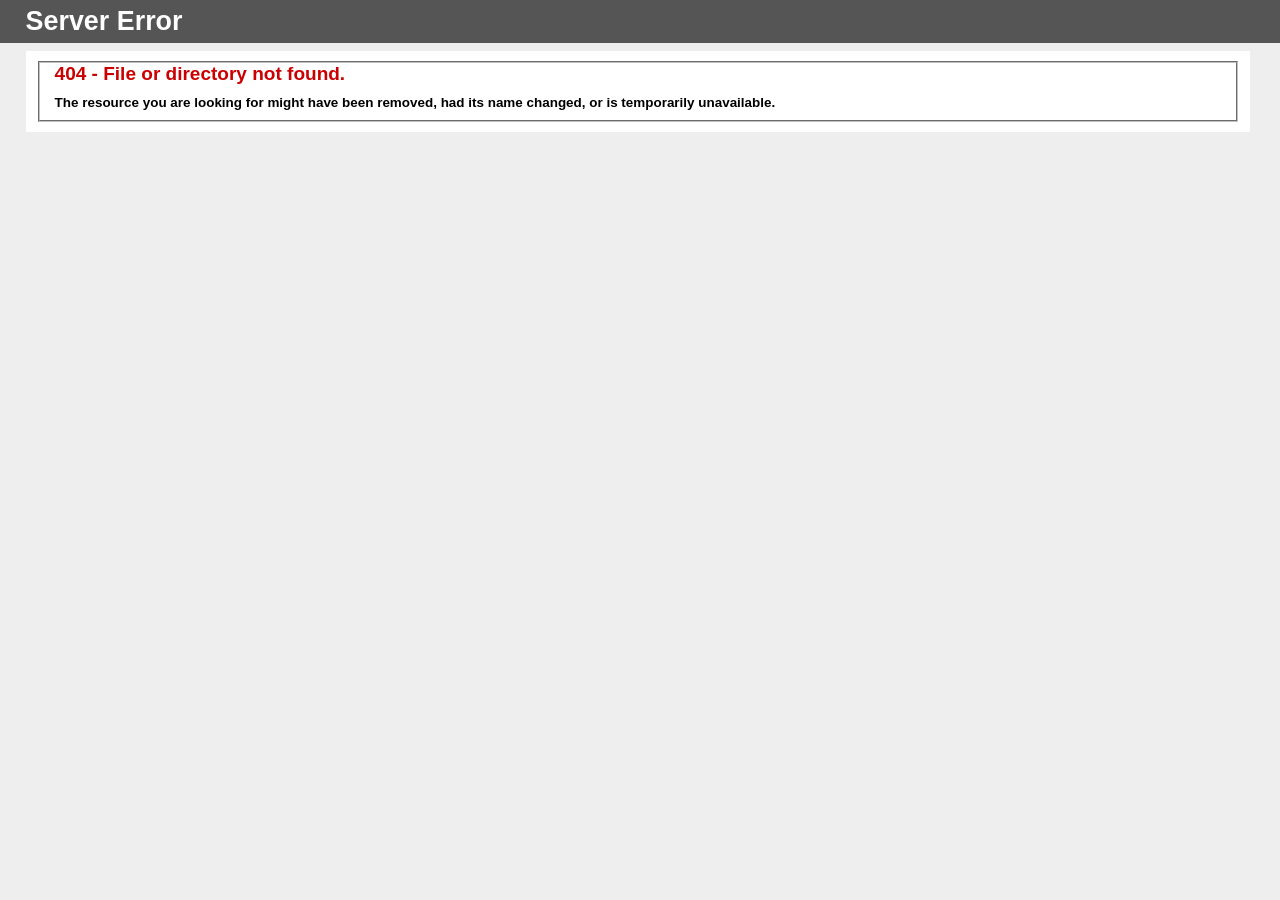
<file: assets/css/owl.video.play.html>
<!DOCTYPE html PUBLIC "-//W3C//DTD XHTML 1.0 Strict//EN" "http://www.w3.org/TR/xhtml1/DTD/xhtml1-strict.dtd">
<html xmlns="http://www.w3.org/1999/xhtml">
<head>
<meta http-equiv="Content-Type" content="text/html; charset=iso-8859-1"/>
<title>404 - File or directory not found.</title>
<style type="text/css">
<!--
body{margin:0;font-size:.7em;font-family:Verdana, Arial, Helvetica, sans-serif;background:#EEEEEE;}
fieldset{padding:0 15px 10px 15px;} 
h1{font-size:2.4em;margin:0;color:#FFF;}
h2{font-size:1.7em;margin:0;color:#CC0000;} 
h3{font-size:1.2em;margin:10px 0 0 0;color:#000000;} 
#header{width:96%;margin:0 0 0 0;padding:6px 2% 6px 2%;font-family:"trebuchet MS", Verdana, sans-serif;color:#FFF;
background-color:#555555;}
#content{margin:0 0 0 2%;position:relative;}
.content-container{background:#FFF;width:96%;margin-top:8px;padding:10px;position:relative;}
-->
</style>
</head>
<body>
<div id="header"><h1>Server Error</h1></div>
<div id="content">
 <div class="content-container"><fieldset>
  <h2>404 - File or directory not found.</h2>
  <h3>The resource you are looking for might have been removed, had its name changed, or is temporarily unavailable.</h3>
 </fieldset></div>
</div>
</body>
</html>
</file>
<file: assets/css/styles.css>
/* GERAL */
/* font-family: 'Roboto', sans-serif;
font-family: 'Roboto Slab', serif; */
@font-face {
    font-family: Helveticaneue;
    src: url('../font/helveticaneue.ttf');
}
@font-face {
    font-family: BreeSerif;
    src: url('../font/BreeSerif.otf');
}

h1,h2,h3,h4{
    font-family: BreeSerif;
}
* {
	margin: 0px auto;
	padding: 0;
	-webkit-box-sizing: border-box;
  -moz-box-sizing: border-box;
  box-sizing: border-box;
	font-smooth: always;
	-webkit-font-smoothing: antialiased;
	-moz-osx-font-smoothing: grayscale;
}
body {
	width: 100%;
	background-color: #FFFFFF;
	background-position: top center;
	background-repeat: no-repeat;
	/*background-image: url('../../assets/img/bg3.png');*/
	background-image: url('../img/bg1.png');
	font-family: 'Helveticaneue', sans-serif!important;
	/* padding-top: 77px; */
}
a, img {
	color: #f28a1a;
	text-decoration: none;
	-webkit-transition: all 200ms linear;
	-moz-transition: all 200ms linear;
	-ms-transition: all 200ms linear;
	-o-transition: all 200ms linear;
	transition: all 200ms linear;
}
a:hover {
	color: #af6313;
	text-decoration: none;
}
input, textarea, select, option, div, button {
	font-family: 'Helveticaneue';
	-webkit-transition: all 200ms linear;
	-moz-transition: all 200ms linear;
	-ms-transition: all 200ms linear;
	transition: all 200ms linear;
	border: 0;
}
.container {
	margin: 0 auto;
	padding: 0;
	width: 1200px;
	position: relative;
	clear: both;
}

.label-message {
    display: none;
    margin: 20px auto none;
    text-align: center;
}

/* NAV */
nav#menu {
    width: 100%;
    height: auto;
    padding: 0 0 20px 0;
    background: -moz-linear-gradient(top, rgba(41,39,46,1) 0%, rgba(0,0,0,0) 100%);
    background: -webkit-linear-gradient(top, rgba(41,39,46,1) 0%,rgba(0,0,0,0) 100%);
    /*background: linear-gradient(to bottom, rgba(41,39,46,48) 0%,rgba(0,0,0,0) 100%);*/
    background: linear-gradient(to bottom, rgb(41 39 46 / 88%) 0%,rgba(0,0,0,0) 100%);
    filter: progid:DXImageTransform.Microsoft.gradient( startColorstr='#29272e', endColorstr='#00000000',GradientType=0 );
    text-align: center;
    position: relative;
    z-index: 90;
}
nav#menu:after {
    content: '';
    width: 100%;
    height: 500%;
    background: -moz-linear-gradient(top, rgba(242,138,26,0.9) 50%, rgba(0,0,0,0) 100%);
    /*background: -webkit-linear-gradient(top, rgb(16, 89, 154) 50%,rgba(0,0,0,0) 100%);*/
    /*background: linear-gradient(to bottom, rgb(16, 89, 154) 50%,rgba(0,0,0,0) 100%);    */
    background: -webkit-linear-gradient(top, rgb(103 66 159) 50%,rgba(0,0,0,0) 100%);
    background: linear-gradient(to bottom, rgb(103 66 159) 50%,rgba(0,0,0,0) 100%);
    filter: progid:DXImageTransform.Microsoft.gradient( startColorstr='#e6f28a1a', endColorstr='#00000000',GradientType=0 );
    position: absolute;
    z-index: -1;
    top: 0;
    left: 0;
    max-height: 0px;
    -webkit-transition: all 200ms linear;
    -moz-transition: all 200ms linear;
    -ms-transition: all 200ms linear;
    -o-transition: all 200ms linear;
    transition: all 200ms linear;
}
nav#menu:hover:after {
    max-height: 800px;
}
nav#menu ul {
	list-style: none;
	padding: 0;
}
nav#menu ul li {
	display: inline-block;
	position: relative;
}
nav#menu a {
	color: #fff;
	/*text-shadow: 2px 2px 3px rgba(0,0,0,0.7);*/
	font-size: 16px;
	font-weight: 700;
	text-transform: uppercase;
	display: inline-block;
}
nav#menu a:hover {
	text-shadow: 2px 2px 3px rgba(0,0,0,0.5), 0 0 10px #fff;
}
nav#menu > ul > li:after {
	content: '';
	width: 2px;
	height: 500%;
	background: -moz-linear-gradient(top, rgba(252,185,16,0.9) 50%, rgba(0,0,0,0) 100%);
	/*background: -webkit-linear-gradient(top, rgb(109, 233, 246) 50%,rgba(0,0,0,0) 100%);*/
	/*background: linear-gradient(to bottom, rgb(109, 233, 246) 50%,rgba(0,0,0,0) 100%);*/
    background: -webkit-linear-gradient(top, rgb(179,120,226) 50%,rgba(0,0,0,0) 100%);
    background: linear-gradient(to bottom, rgb(179,120,226) 50%,rgba(0,0,0,0) 100%);
	filter: progid:DXImageTransform.Microsoft.gradient( startColorstr='#e6fcb910', endColorstr='#00000000',GradientType=0 );
	position: absolute;
	top: 0;
	right: -2px;
	max-height: 0px;
	-webkit-transition: all 200ms linear;
	-moz-transition: all 200ms linear;
	-ms-transition: all 200ms linear;
	transition: all 200ms linear;
}
nav#menu:hover > ul > li:after {
	max-height: 800px;
}
nav#menu > ul > li > a {
	text-align: center;
	padding: 28px 35px 10px 35px;
    font-family: 'BreeSerif';
    font-size: 19px;
}
nav#menu > ul > li > ul {
	position: absolute;
	width: 100%;
	overflow: hidden;
	max-height: 0px;
	-webkit-transition: all 200ms linear;
	-moz-transition: all 200ms linear;
	-ms-transition: all 200ms linear;
	-o-transition: all 200ms linear;
	transition: all 200ms linear;
}
nav#menu:hover > ul > li > ul {
	padding: 10px 0;
	max-height: 800px;
}
nav#menu > ul > li > ul > li > a {
	padding: 10px;
	font-weight: 400;
}

/* HEADER */
header {
	height: 472px;
}
header .logo {
	text-align: center;
	padding: 0 0 0 0;
}
header.small {
	height: auto;
}
header.small .logo {
	padding: 40px 0;
}
header.small .logo img {
	max-height: 135px;
}

/* MAIN */
main {
	display: inline-block;
	width: 100%;
}

/* ASIDE */
aside {
	float: left;
	width: 300px;
}
aside .widget,
.card {
	border: 1px solid #af6313;
	border-radius: 4px;
	background-color: #f5eada;
	background-image: url(../img/bg2.jpg);
	position: relative;
	margin: 0 0 30px 0;
	box-shadow: 0 0 16px rgba(0,0,0,0.3);
}
aside .widget h3,
.card--title {
	background: rgba(242,138,26,0.2);
	text-align: center;
	font-size: 15px;
	font-weight: 900;
	color: #af6313;
	padding: 12px;
}
aside .widget .inner,
.card--inner {
	padding: 14px;
}
aside .widget ul {
	list-style: none;
	margin: 0;
	padding: 0;
}

.card--inner {
    line-height: 1.5;
}

.card--inner p {
    padding: 5px 0;
}

/* LOGIN */
aside #login {
	border: 1px solid #af6313;
	border-radius: 4px;
	background-color: #f5eada;
	background-image: url(../img/bg1.jpg);
	padding: 14px;
    padding-top: 45px;
	position: relative;
	margin: 0 0 20px 0;
	box-shadow: 0 0 16px rgba(0,0,0,0.3);
}
aside #login:before {
	content: '';
	position: absolute;
	width: 211px;
	height: 228px;
	bottom: 85%;
	bottom: calc(100% - 25px);
	left: 25px;
	/*background: url(/assets/img/renders/login.png);*/
}
aside #login:after {
	content: '';
	position: absolute;
	width: 41px;
	height: 18px;
	/*background: url(/assets/img/renders/login2.png);*/
	top: 25px;
	left: 121px;
}
aside #login form {
	padding: 10px 0;
}
aside #login input {
	background: #fff;
	border: 1px solid #a49c7a;
	color: #555;
	width: 192px;
	height: 40px;
	border-radius: 4px;
	margin: 0 0 6px 0;
	float: left;
	outline: 0;
	padding: 0 15px;
	box-shadow: 0 0 10px rgba(164,156,122,0.0);
}
aside #login input:focus {
	box-shadow: 0 0 10px rgba(164,156,122,0.8);
}
aside #login button.login {
	background: rgb(245,138,26);
	background: -moz-linear-gradient(top, rgba(245,138,26,1) 0%, rgba(250,83,0,1) 100%);
	background: -webkit-linear-gradient(top, rgba(245,138,26,1) 0%,rgba(250,83,0,1) 100%);
	background: linear-gradient(to bottom, rgba(245,138,26,1) 0%,rgba(250,83,0,1) 100%);
	filter: progid:DXImageTransform.Microsoft.gradient( startColorstr='#f58a1a', endColorstr='#fa5300',GradientType=0 );
	border: 1px solid #a49c7a;
	border-radius: 4px;
	width: 72px;
	height: 86px;
	color: #fff;
	margin: 0 0 0 6px;
	font-size: 11px;
	font-weight: 900;
	text-align: center;
	text-transform: uppercase;
	letter-spacing: -0.02em;
	cursor: pointer;
}
aside #login button.login:hover {
	text-shadow: 0 0 10px #fff;
	-webkit-filter: brightness(110%);
	filter: brightness(110%);
}
aside #login button.login:before {
	content: '';
	background: url(../img/renders/signin.png);
	width: 43px;
	height: 42px;
	display: inline-block;
	vertical-align: top;
}
aside #login ::-webkit-input-placeholder{
  color: #c4c4c4;
}
aside #login ::-moz-placeholder{
  color: #c4c4c4;
}
aside #login :-ms-input-placeholder{
  color: #c4c4c4;
}
aside #login :-moz-placeholder{
  color: #c4c4c4;
}

.button-functional{
    margin: 4px 0;
}

.button-functional .item{
    width: 132px;
    font-size: 16px;
    padding: 15px 10px;
    font-weight: 500;
    color: #fff;
    border-radius: 4px;
    border-width: 1px;
    border-style: solid;
    display: inline-block;
    vertical-align: top;
    cursor: pointer;
}


.button-functional-account{
    margin: 4px 0;
    height: 100%;
}

.button-functional-account .item{
    width: 19%;
    height: 35px;
    font-size: 13px;
    padding: 15px 10px;
    font-weight: 400;
    color: #fff;
    border-radius: 4px;
    border-width: 1px;
    border-style: solid;
    display: inline-flex;
    vertical-align: top;
    cursor: pointer;
    margin: 5px 0;
    justify-content: center;
    align-items: center;
    font-family: 'BreeSerif';
}

.button-functional-account .item img{
    margin: 0 10px;
}


.buttonsSocial {
	font-size: 0;
}
.buttonsSocial .social {
	width: 132px;
	height: 50px;
	font-size: 16px;
	line-height: 18px;
	padding:10px;
	font-weight: 900;
	color: #fff;
	border-radius: 4px;
	border-width: 1px;
	border-style: solid;
	display: inline-block;
	vertical-align: top;
	cursor: pointer;
}
.buttonsSocial .social .icon {
	width: 34px;
	height: 100%;
	background: #000;
	display: inline-block;
	vertical-align: top;
	float: left;
	margin: 0 10px 0 0;
	text-align: center;
}
.buttonsSocial .social small {
	font-size: 12px;
	position: relative;
	top: 4px;
	font-weight: 400;
}
.buttonsSocial .social .icon:before {
	content: '';
	background-image: url(../img/icons.png);
	background-repeat: no-repeat;
	display: inline-block;
	width: 16px;
	height: 16px;
	margin: 16px 0;
}
.buttonsSocial .social.facebook {
	border-color: #35528e;
	background-color: #4267b2;
}
.buttonsSocial .social.facebook:hover {
	background-color: #35528e;
}
.buttonsSocial .social.facebook .icon {
	background: #35528e;
}
.buttonsSocial .social.facebook .icon:before {
	background-position: 3px 0;
}
.buttonsSocial .social.google {
	border-color: #af3c32;
	background-color: #db4c3f;
	margin-left: 6px;
}
.buttonsSocial .social.google:hover {
	background-color: #af3c32;
}
.buttonsSocial .social.google .icon {
	background: #af3c32;
}
.buttonsSocial .social.google .icon:before {
	background-position: -73px 0;
}
aside #login .footer {
	width: 110%;
	width: calc(100% + 28px);
	margin: 10px -14px 0 -14px;
	font-size: 14px;
	display: inline-block;
	vertical-align: top;
	padding: 12px 15px 0 15px;
	border-top: 1px solid rgba(164,156,122,0.3)
}
aside #login .footer .left {
	float: left;
	color: #a49c7a;
	font-weight: 400;
}
aside #login .footer .right {
	float: right;
	font-weight: 900;
	color: #ff7004;
}

/* SEARCH */
aside .search {
	position: relative;
	width: 100%;
	margin: 0 0 15px 0;
}
aside .search input {
	width: 100%;
	height: 50px;
	background: #fff;
	border: 1px solid #a49c7a;
	border-radius: 50px;
	font-size: 14px;
	padding: 0 50px 2px 20px;
	outline: 0;
	box-shadow: 0 0 10px rgba(164,156,122,0.0);
}
aside .search input:focus {
	box-shadow: 0 0 10px rgba(164,156,122,0.8);
}
aside .search button {
	width: 50px;
	height: 50px;
	background-color: transparent;
	background-image: url(../img/icons.png);
	background-position: -129px 16px;
	background-repeat: no-repeat;
	position: absolute;
	top: 0;
	right: 0;
	cursor: pointer;
}
aside .search button:hover {
	-webkit-filter: brightness(80%);
	filter: brightness(80%);
}
/*seach item*/
/* SEARCH */
section .search {
	position: relative;
	width: 50%;
	margin: 0 0 15px 0;
}
@media screen and (max-width: 400px) {
   section .search {
      width: 100%;
   }
}
section .search input {
	width: 100%;
	height: 50px;
	background: #fff;
	border: 1px solid #a49c7a;
	border-radius: 50px;
	font-size: 14px;
	padding: 0 50px 2px 20px;
	outline: 0;
	box-shadow: 0 0 10px rgba(164,156,122,0.0);
}
section .search input:focus {
	box-shadow: 0 0 10px rgba(164,156,122,0.8);
}
section .search button {
	width: 50px;
	height: 50px;
	background-color: transparent;
	background-image: url(../img/icons.png);
	background-position: -129px 16px;
	background-repeat: no-repeat;
	position: absolute;
	top: 0;
	right: 0;
	cursor: pointer;
}
section .search button:hover {
	-webkit-filter: brightness(80%);
	filter: brightness(80%);
}
main .listtag {
	width: 100%;
	list-style: none;
	margin: 0;
	padding: 0;
}
main .listtag li {
	display: inline-block;
	vertical-align: top;
	width: 100%;
	height: 40px;
	font-size: 14px;
	line-height: 40px;
	background: #fff;
	color: #000;
	margin: 0 0 4px 0;
}
main .listtag li a {
	display: inline-block;
	background: #fff;
	width: 100%;
	height: 100%;
	color: #000;
}
main .listtag li .tag {
	width: 36px;
	max-width: 32px;
	height: 40px;
	background: #000;
	display: inline-block;
	vertical-align: top;
	margin: 0 12px 0 0;
	text-align: center;
	font-size: 10px;
	text-transform: uppercase;
	color: #fff;
	letter-spacing: -0.02em;
	position: relative;
	-webkit-transition: all 200ms linear;
	-moz-transition: all 200ms linear;
	-ms-transition: all 200ms linear;
	transition: all 200ms linear;
}
main .listtag li .tag:after {
	content: '';
	width: 8px;
	height: 8px;
	background: #000;
	position: absolute;
	right: -3px;
	top: 17px;
	-webkit-transform: rotate(45deg);
	-moz-transform: rotate(45deg);
	-ms-transform: rotate(45deg);
	-o-transform: rotate(45deg);
	transform: rotate(45deg);
}
main .listtag li .tag.green,
main .listtag li .tag.green:after {
	background: #349517;
}
main .listtag li .tag.red,
main .listtag li .tag.red:after {
	background: #983030;
}
main .listtag li .tag.gold,
main .listtag li .tag.gold:after {
	background: #c38e00;
}
main .listtag li .tag.plate,
main .listtag li .tag.plate:after {
	background: #969b9f;
}
main .listtag li .tag.bronze,
main .listtag li .tag.bronze:after {
	background: #9d8163;
}
main .listtag li .tag.grey,
main .listtag li .tag.grey:after {
	background: #545454;
}
main .listtag li .tag.orange,
main .listtag li .tag.orange:after {
	background: #f28a1a;
}
main .listtag li a:hover {
	color: #af6313;
}
main .listtag li a:hover .tag {
	max-width: 36px;
}
main .listtag li .tag.big {
	width: 66px;
	max-width: 62px;
	height: 32px;
	line-height: 32px;
	margin: 4px 10px 4px 4px;
}
main .listtag li .tag.big:after {
	top: 13px;
}
main .listtag li a:hover .tag.big {
	max-width: 66px;
}
main .listtag.small li {
	height: 30px;
	line-height: 30px;
	color: #545454;
}
main .listtag.small li .tag {
	width: 26px;
	max-width: 22px;
	height: 20px;
	line-height: 20px;
	margin: 5px 10px 5px 5px;
}
main .listtag.small li .tag:after {
	top: 7px;
}
main .listtag li.gold {
	color: #c38e00;
}
main .listtag li.plate {
	color: #969b9f;
}
main .listtag li.bronze {
	color: #9d8163;
}
main .listtag li.head {
	background: transparent;
	font-size: 12px;
	color: #a49c7a;
	font-weight: 900;
	margin: 0;
	text-transform: uppercase;
}
main .listtag li.head .tag {
	background: transparent;
}
main .listtag li.head .tag:after {
	display: none;
}
main .listtag li .right {
	float: right;
	padding: 0 8px;
}
main .listtag .icon-trophy {
	width: 13px;
	height: 20px;
	display: inline-block;
	background-image: url(../img/icons.png);
	background-repeat: no-repeat;
	background-position: -204px 2px;
}
main .listtag.inline li {
	width: auto;
	min-width: 260px;
	margin: 0 10px 10px 0;
}
main .listtag.inline li a {
	padding-right: 15px;
}

/* FILTER */
aside .filter {
	font-size: 0;
	margin: 0 0 6px 0;
}
aside .filter select {
	width: 50%;
	height: 36px;
	display: inline-block;
	border: 1px solid #a49c7a;
	padding: 0 12px;
	font-size: 12px;
	color: #a49c7a;
	outline: 0;
	background-image: url(../img/select.png);
	background-repeat: no-repeat;
	background-position: center right;
	-webkit-appearance: none;
	-moz-appearance: none;
	appearance: none;
}
aside .filter select:first-child {
	border-radius: 20px 0 0 20px;
}
aside .filter select:last-child {
	border-radius: 0 20px 20px 0;
	border-left: 0;
}

/* SECTION  */
main section {
	width: 870px;
	float: right;
}
main .box {
	width: 100%;
	/*border: 1px solid #af6313;*/
	border: 1px solid #b378e2;
	border-radius: 4px;
	background-color: #f5eada;
	background-image: url(../img/bg2.jpg);
	position: relative;
	margin: 0 0 30px 0;
	box-shadow: 0 0 16px rgba(0,0,0,0.3);
	display: inline-block;
	vertical-align: top;
}
main .box.mid {
	max-width: 570px;
}

/* GUIA */
main section .box.guia {
	margin-top: 36px;
}
main section .box.guia > .title-new {
	font-size: 20px;
	color: #c3332a;
	font-weight: 900;
	text-transform: uppercase;
	display: inline-block;
	vertical-align: top;
	margin: -60px 0 0 20px;
}
main section .box.guia > .title-new:before {
	content: '';
	width: 111px;
	height: 93px;
	background-image: url(../img/renders/02.png);
	background-repeat: no-repeat;
	background-position: center;
	display: inline-block;
	vertical-align: middle;
}
main section .box.guia > .title-new span {
	position: relative;
	top: -4px;
	left: 4px;
}
main section .box .biglist {
	padding: 8px 40px 20px 40px;
	margin: 0;
	list-style: none;
}
main section .box .biglist li {
	display: inline-block;
	width: 100%;
	background: #fff;
	border-radius: 100px 0 0 100px;
	margin: 0 0 20px 0;
	padding: 0 40px 0 0;
}
main section .box .biglist li i[class*="icon"] {
	width: 100px;
	height: 100px;
	background-color: #f28a1a;
	background-image: url(../img/icons.png);
	background-repeat: no-repeat;
	float: left;
	border-radius: 100%;
	margin: 0 16px 0 0;
}
main section .box .biglist li i.icon-controls {
	background-position: 0 -34px;
}
main section .box .biglist li i.icon-fight-lab {
	background-position: -100px -30px;
}
main section .box .biglist li i.icon-school {
	background-position: -200px -32px;
}
main section .box .biglist li i.icon-consortia {
	background-position: -300px -34px;
}
main section .box .biglist li strong {
	font-size: 15px;
	color: #f28a1a;
	font-weight: 900;
	text-transform: uppercase;
	margin: 17px 0 5px 0;
	display: inline-block;
}
main section .box .biglist li p {
	font-size: 16px;
	color: #3c3c3c;
	line-height: 140%;
}

/* ITENS */
main section .box.itens {
	margin-top: 36px;
}
main section .box.itens > .title-new {
	font-size: 20px;
	color: #5c3746;
	font-weight: 900;
	text-transform: uppercase;
	display: inline-block;
	vertical-align: top;
	margin: -50px 0 0 35px;
}
main section .box.itens > .title-new:before {
	content: '';
	width: 75px;
	height: 77px;
	background-image: url(../img/renders/03.png);
	background-repeat: no-repeat;
	background-position: center;
	display: inline-block;
	vertical-align: middle;
}
main section .box.itens > .title-new span {
	position: relative;
	top: -4px;
	left: 4px;
}

/* REGISTER */
main section .box.register {
    margin-top: 36px;
}
main section .box.register > .title-new {
    font-size: 20px;
    color: #5c3746;
    font-weight: 900;
    text-transform: uppercase;
    display: inline-block;
    vertical-align: top;
    margin: -50px 0 0 35px;
}
main section .box.register > .title-new:before {
    content: '';
    width: 75px;
    height: 77px;
    background-image: url(../img/renders/05.gif);
    background-repeat: no-repeat;
    background-position: center;
    display: inline-block;
    vertical-align: middle;
}
main section .box.register > .title-new span {
    position: relative;
    top: -4px;
    left: 4px;
}


main .listsquare {
	width: 100%;
	list-style: none;
	padding: 0;
	margin: 0;
	font-size: 0;
	vertical-align: top;
}
main .listsquare li {
	background: #fff;
	border: 1px solid #d3d0c4;
	border-radius: 4px;
	width: 120px;
	height: 80px;
	margin: 0 9px 42px 9px;
	display: inline-block;
	vertical-align: top;
	text-align: center;
}
main .listsquare li img {
	vertical-align: top;
	max-height: 68px;
	margin: 5px;
}
main .listsquare li span {
	width: 100%;
	font-size: 12px;
	color: #f28a1a;
	display: inline-block;
	vertical-align: top;
	margin: 2px 0 0 0;
	white-space: nowrap;
	overflow: hidden;
	text-overflow: ellipsis;
}

/* SLIDE */
main #slideHome {
	width: 620px;
	height: 260px;
	border: 1px solid #385c84;
	background: #1c324a;
	box-shadow: 0 0 16px rgba(0,0,0,0.3);
	border-radius: 4px;
	overflow: hidden;
	float: left;
	margin: 0 0 40px 0;
}
main #slideHomeAnchor {
	width: 250px;
	float: right;
	margin: 0 0 40px 0;
}
main #slideHomeAnchor .item {
	width: 100%;
	height: 48px;
	font-size: 12px;
	text-transform: uppercase;
	line-height: 48px;
	margin: 0 0 5px 0;
}
main #slideHomeAnchor .item:last-child {
	margin: 0;
}
main #slideHomeAnchor .item a {
	display: inline-block;
	color: #92897a;
	width: 100%;
	height: 100%;
	padding: 0 16px;
	background: #f5e9d7;
	color: #92897a;
}
main #slideHomeAnchor .item.active a {
	background: #f28a1a;
	color: #fff;
}

/* TABS */
main section .tabsAnchor {
	width: 100%;
	height: 42px;
	background: #ff850a;
	border-radius: 4px 4px 0 0;
	font-size: 0;
}
main section .tabsAnchor a {
	color: #FFF;
	padding: 0 18px;
	line-height: 42px;
	font-size: 13px;
	font-weight: 900;
	border-right: 1px solid #d17717;
	display: inline-block;
	position: relative;
}
main section .tabsAnchor a:hover {
	background: #c26e16;
}
main section .tabsAnchor a:after {
	content: '';
	position: absolute;
	bottom: 4px;
	left: 50%;
	width: 10px;
	height: 10px;
	background: #dd8226;
	-webkit-transform: translateX(-50%) rotate(45deg);
	-moz-transform: translateX(-50%) rotate(45deg);
	-ms-transform: translateX(-50%) rotate(45deg);
	-o-transform: translateX(-50%) rotate(45deg);
	transform: translateX(-50%) rotate(45deg);
	-webkit-filter: opacity(0%);
	filter: opacity(0%);
	-webkit-transition: all 200ms linear;
	-moz-transition: all 200ms linear;
	-ms-transition: all 200ms linear;
	transition: all 200ms linear;
}
main section .tabsAnchor a.active {
	background: #dd8226;
	color: #fff;
	border-color: #dd8226;
}
main section .tabsAnchor a.active:after {
	bottom: -4px;
	-webkit-filter: opacity(100%);
	filter: opacity(100%);
}
main section .tabsAnchor a:first-child {
	border-radius: 4px 0 0 0;
}
main section .tabsContent > div {
	width: 100%;
	padding: 20px 15px 0 15px;
	display: none;
	vertical-align: top;
}
main section .tabsContent > div.active {
	display: inline-block;
}
main section .tabsContent a.seeall {
	width: 105.6%;
	width: calc(100% + 30px);
	margin: 15px -15px 0 -15px;
	color: #a49c7a;
	font-size: 13px;
	display: inline-block;
	padding: 12px;
	text-align: center;
	border-top: 1px solid rgba(164,156,122,0.3);
}
main section .tabsContent a.seeall:hover {
	background: rgba(164,156,122,0.1);
}
/* TABS SMALL */
main section .tabsAnchor.small {
	background: transparent;
	float: right;
	width: auto;
	margin: -25px 0 0 0;
	text-transform: none;
    font-family: "BreeSerif";
}
main section .tabsAnchor.small a {
	background: transparent;
	color: #FFFFFF;
	padding: 0 12px;
	line-height: 15px;
	font-size: 15px;
	font-weight: 400;
	border-right: 1px solid #FFFFFF;
	display: inline-block;
	position: relative;
}
main section .tabsAnchor.small a:last-child {
	border-right: 0;
}
main section .tabsAnchor.small a.active {
	/*color: #af6313;*/
	color: #FFFFFF;
	font-weight: 900;
}
main section .tabsAnchor.small a:after {
	width: 0;
	height: 0;
	background: transparent;
  border-left: 8px solid transparent;
  border-right: 8px solid transparent;
  /*border-top: 8px solid #af6313;*/
  border-top: 8px solid #b378e2;
  margin-left: -9px;
  bottom: -17px;
  -webkit-transform: none;
  -moz-transform: none;
  -ms-transform: none;
  -o-transform: none;
  transform: none;
}

/* CARDS */
main section .cards {
	float: right;
	width: 280px;
	text-align: right;
}
main section .cards a {
	display: inline-block;
	vertical-align: top;
	width: 100%;
	height: 100px;
	margin: -5px 0 25px 0;
}
main section .cards a.right img {
	margin-right: -10px;
}
main section .cards a:hover img {
	-webkit-filter: brightness(120%);
	filter: brightness(120%);
}

/* FOOTER */
footer {
	width: 100%;
	height: 230px;
	text-align: center;
	/*background-image: url(/assets/img/footer.png);*/
	background-position: top center;
	background-repeat: no-repeat;
	margin: 40px 0 -50px 0;
	position: relative;
}
footer.servers {
	background: transparent;
	height: auto;
	margin: 40px 0 -50px 0;
}
footer .text {
	font-size: 20px;
	font-weight: 900;
	color: #fff;
	margin: 95px 0;
	display: inline-block;
	width: 100%;
	text-align: center;
    font-family: 'BreeSerif';
    text-shadow: #000 0px 0px 20px, #000 0px 0px 10px, #000 0px 0px 10px, #000 0px 0px 10px, #000 0px 0px 1px, #000 0px 0px 1px;
    color: #fffb51;
}
footer.servers .text {
	color: #000;
	margin: 50px 0;
	font-size: 16px;
}
footer .bottom {
	width: 100%;
	height: 40px;
	line-height: 40px;
	font-size: 12px;
	color: #898989;
	position: absolute;
	bottom: 0;
	left: 0;
	background: rgba(0,0,0,0.5);
}
footer .bottom a {
	color: #898989;
}
footer .bottom a:hover {
	color: #aaa;
}
footer .bottom ul {
	list-style: none;
	margin: 0;
	padding: 0;
}
footer .bottom ul li {
	display: inline-block;
	margin: 0;
}
footer .bottom ul li:after {
	content: '|';
	margin: 0 8px;
}
footer .bottom ul li:last-child:after {
	display: none;
}
footer .bottom .left {
	float: left;
}
footer .bottom .right {
	float: right;
}

/* SINGLE */
main .banner {
	border: 1px solid #385c84;
	background: #1c324a;
	box-shadow: 0 0 16px rgba(0,0,0,0.3);
	border-radius: 4px;
	overflow: hidden;
	float: left;
	margin: 0 0 30px 0;
}
main .banner img {
	vertical-align: top;
}
main .box.single {
	padding: 30px;
	background-color: #fff;
	background-image: url(../../error/404/bg3.html);
}
main .box.list.pay {
	padding: 30px;
}
main .box.single .share {
	width: 60px;
	float: left;
	padding: 0 30px 0 0;
}
main .box.single .date {
	width: 100%;
	text-align: center;
	color: #867768;
	line-height: 10px;
	padding: 5px 0 20px 0;
}
main .box.single .date .d {
	font-size: 18px;
	font-weight: 800;
}
main .box.single .date .m {
	font-size: 12px;
	text-transform: uppercase;
	margin: 6px 0 0 0;
	display: inline-block;
}
main .box.single .date .y {
	font-size: 10px;
}
main .box.single .share a {
	width: 30px;
	height: 30px;
	border-radius: 3px;
	display: inline-block;
	vertical-align: top;
	margin: 0 0 5px 0;
	background-color: #000;
	background-image: url(../img/icons.png);
	background-repeat: no-repeat;
}
main .box.single .share a[href*="facebook"] {
	background-color: #3b5998;
	background-position: -269px 9px;
}
main .box.single .share a[href*="whatsapp"] {
	background-color: #0dc342;
	background-position: -306px 10px;
}
main .box.single .share a[href*="twitter"] {
	background-color: #20a2f2;
	background-position: -342px 10px;
}
main .box.single .share a[href*="pinterest"] {
	background-color: #be0f23;
	background-position: -379px 10px;
}
main .box.single .share a:hover {
	-webkit-filter: brightness(120%);
	filter: brightness(120%);
}
main .box.single .content {
	float: left;
	width: calc(100% - 60px);
	border-left: 1px solid #e4e2e0;
	padding: 0 0 0 30px;
}
main .box.single .content .title {
    font-size: 13px;
    font-weight: 900;
    color: #fa5601;
    text-transform: uppercase;
    margin: 0 0 20px 0;
}
main .box.single .content p,
main .box.single .content ul {
	color: #4f4f4f;
	font-size: 16px;
	margin: 0 0 15px 0;
	list-style: none;
	line-height: 150%;
}

/* BOX LISST */
main .box.list ul {
	list-style: none;
	margin: 0;
	padding: 0;
}
main .box.list ul li {
	border-bottom: 1px solid #e5e5e5;
	border-bottom: 1px solid #e5e5e5;
}
main .box.list ul li.title {
	color: #ffffff;
    background: rgb(245 98 0);
    padding: 15px 24px;
    font-size: 18px;
    text-transform: uppercase;
}
main .box.list ul li a {
	width: 100%;
	display: inline-block;
	padding: 15px 24px;
}
main .box.list ul li a span {
	    color: #555555;
    margin: 0 30px 0 0;
}
main .box.list ul li a:hover {
	background: rgba(255,255,255,0.4);
}
main .box.list ul li:last-child {
	border-bottom: 0;
}

/* PAGIEAV */
main .box.list.pagenavi ul li {
	width: auto;
	border-right: 1px solid #af6313;
	border-bottom: 0;
	display: inline-block;
}
main .box.list.pagenavi ul li a {
	height: 50px;
	line-height: 50px;
	vertical-align: top;
	padding: 0 20px;
}
main .box.list.pagenavi ul li a.small {
	font-size: 13px;
}

/* SERVERS */
main .box.servers {
	width: 100%;
	min-height: 520px;
	padding: 10px 20px;
	border: 1px solid #385c84;
}
main .box.servers aside #login {
	background: transparent;
	border: 0;
	box-shadow: none;
}
main .box.servers aside #login .footer {
	width: 100%;
	margin: 10px 0 0 0;
	padding: 10px 0;
}
main .box.servers .content {
	max-width: calc(100% - 300px);
	float: left;
	padding: 10px 0 0 15px;
}
main .box.servers .content .title {
	font-size: 16px;
	font-weight: 900;
	color: #af6313;
	text-transform: uppercase;
	margin: 0 0 15px 0;
}
main .box.servers .listtag {
	margin-bottom: 45px;
}

/* TO TOP BUTTON */
#toTop {
	position: fixed;
	bottom: 15px;
	right: 15px;
	background: #171516;
	width: 35px;
	height: 35px;
	z-index: 9090;
	border-radius: 5px;
	text-align: center;
	cursor: pointer;
	transform: translateY(200%);
	-o-transform: translateY(200%);
	-ms-transform: translateY(200%);
	-moz-transform: translateY(200%);
	-webkit-transform: translateY(200%);
	-webkit-transition: all 200ms linear;
	-moz-transition: all 200ms linear;
	-ms-transition: all 200ms linear;
	-o-transition: all 200ms linear;
	transition: all 200ms linear;
}
#toTop.show {
	transform: translateY(0%);
	-o-transform: translateY(0%);
	-ms-transform: translateY(0%);
	-moz-transform: translateY(0%);
	-webkit-transform: translateY(0%);
}
#toTop:hover {
	background: #353535;
}
#toTop:before {
	content: '';
	width: 7px;
	height: 7px;
	border-right: 5px solid #eee;
	border-top: 5px solid #eee;
	display: inline-block;
	margin: 14px 0 0 0;
	-webkit-transform: rotate(-45deg);
	-moz-transform: rotate(-45deg);
	-ms-transform: rotate(-45deg);
	-o-transform: rotate(-45deg);
	transform: rotate(-45deg);
}

/* RENDERS */
.render01 {
	width: 91px;
	height: 84px;
	background-image: url(../img/renders/01.png);
	background-repeat: no-repeat;
	background-position: center;
	position: absolute;
	top: -16px;
	right: -26px;
}
.render02 {
	width: 319px;
	height: 228px;
	background-image: url(../../error/404/04.html);
	background-repeat: no-repeat;
	background-position: center;
	position: absolute;
	top: -165px;
	right: -100px;
}
.render03 {
	width: 200px;
	height: 208px;
	background-image: url(../../error/404/05.html);
	background-repeat: no-repeat;
	background-position: center;
	position: absolute;
	bottom: -15px;
	left: -65px;
}

/* MODAL */
div.modal {
	width: 100%;
	height: 100%;
	background: rgba(0,0,0,0.8);
	position: fixed;
	top: 0;
	left: 0;
	z-index: 99999;
	-webkit-transform: scale(0);
	-moz-transform: scale(0);
	-ms-transform: scale(0);
	-o-transform: scale(0);
	transform: scale(0);
	-webkit-filter: opacity(0%);
	filter: opacity(0%);
	visibility: hidden;
	-webkit-transition: all 120ms linear;
	-moz-transition: all 120ms linear;
	-ms-transition: all 120ms linear;
	-o-transition: all 120ms linear;
	transition: all 120ms linear;
}
div.modal.open {
	-webkit-transform: scale(1);
	-moz-transform: scale(1);
	-ms-transform: scale(1);
	-o-transform: scale(1);
	transform: scale(1);
	-webkit-filter: opacity(100%);
	filter: opacity(100%);
	visibility: visible;
}
div.modal .content {
	position: absolute;
	top: 50%;
	left: 50%;
	width: 500px;
	max-height: 80vh;
	height: auto;
	-webkit-transform: translate(-50%, -50%);
	-moz-transform: translate(-50%, -50%);
	-ms-transform: translate(-50%, -50%);
	-o-transform: translate(-50%, -50%);
	transform: translate(-50%, -50%);
	z-index: 20;
}
div.modal .content .title {
	width: 100%;
	text-align: center;
	font-size: 20px;
	font-weight: 900;
	color: #f3e6d3;
	margin: 0 0 4px 0;
}
div.modal .box {
	width: 100%;
	border: 1px solid #af6313;
	border-radius: 4px;
	background-color: #f5eada;
	background-image: url(../img/bg1.jpg);
	position: relative;
	margin: 0 0 30px 0;
	box-shadow: 0 0 16px rgba(0,0,0,0.3);
	display: inline-block;
	vertical-align: top;
	padding: 32px;
	border-radius: 15px;
	text-align: center;
}
div.modal .box p {
	font-size: 20px;
	color: #a49c7a;
	max-width: 340px;
	margin: 15px auto;
}
div.modal .box .button {
	background: rgb(245,138,26);
	background: -moz-linear-gradient(top, rgba(245,138,26,1) 0%, rgba(250,83,0,1) 100%);
	background: -webkit-linear-gradient(top, rgba(245,138,26,1) 0%,rgba(250,83,0,1) 100%);
	background: linear-gradient(to bottom, rgba(245,138,26,1) 0%,rgba(250,83,0,1) 100%);
	filter: progid:DXImageTransform.Microsoft.gradient( startColorstr='#f58a1a', endColorstr='#fa5300',GradientType=0 );
	border: 1px solid #a49c7a;
	border-radius: 80px;
	width: 200px;
	height: 58px;
	line-height: 54px;
	color: #fff;
	margin: 0 0 0 6px;
	font-size: 16px;
	font-weight: 900;
	text-align: center;
	text-transform: uppercase;
	display: inline-block;
	letter-spacing: -0.01em;
	cursor: pointer;
}
div.modal .box .button:hover {
	text-shadow: 0 0 10px #fff;
	border-color: #625c44;
}
div.modal .box .button .icon {
	background-image: url(../img/renders/signin.png);
	background-position: center;
	background-repeat: no-repeat;
	background-size: cover;
	width: 26px;
	height: 26px;
	display: inline-block;
	vertical-align: middle;
	margin: -4px 5px 0 0;
}
div.modal .box .cancel {
	font-size: 12px;
	color: #a49c7a;
	text-transform: uppercase;
	margin: 12px 0 0 0;
	display: inline-block;
}
div.modal > .close {
	width: 100%;
	height: 100%;
	position: absolute;
	top: 0;
	left: 0;
	z-index: 1;
}
div.modal > .close span {
	position: absolute;
	top: 20px;
	right: 36px;
	background: #ff0;
	cursor: pointer;
	-webkit-filter: opacity(80%);
	filter: opacity(80%);
	-webkit-transition: all 200ms linear;
	-moz-transition: all 200ms linear;
	-ms-transition: all 200ms linear;
	transition: all 200ms linear;
}
div.modal > .close span:before,
div.modal > .close span:after {
	content: '';
	width: 5px;
	height: 25px;
	background: #fff;
	position: absolute;
	top: 0;
	left: 0;
	border-radius: 10px;
	-webkit-transform: rotate(45deg);
	-moz-transform: rotate(45deg);
	-ms-transform: rotate(45deg);
	-o-transform: rotate(45deg);
	transform: rotate(45deg);
}
div.modal > .close span:after {
	-webkit-transform: rotate(-45deg);
	-moz-transform: rotate(-45deg);
	-ms-transform: rotate(-45deg);
	-o-transform: rotate(-45deg);
	transform: rotate(-45deg);
}
div.modal > .close span:hover {
	-webkit-filter: opacity(100%);
	filter: opacity(100%);
}

form.detail-account {
    width: 100%;
    display: inline-block;
}
form.detail-account label {
    width: 100%;
    display: inline-block;
    text-align: left;
    margin: 0 0 14px 0;
    font-size: 15px;
    font-weight: 900;
    color: #5c3746;
}

form.detail-account label span {
    display: inline-block;
}
form.detail-account input {
    width: 100%;
    height: 30px;
    background: #fff;
    color: #555;
    border: 1px solid #a49c7a;
    border-radius: 5px;
    padding: 0 25px;
    box-shadow: 0 0 10px rgba(164,156,122,0.0);
}

form.detail-account button:hover{
    /*text-shadow: 0 0 10px #fff;*/
    /*border-color: #625c44;*/
}

form.detail-account button{
    /*margin-bottom: 20px;*/
    /*background: linear-gradient(to bottom, rgba(245,138,26,1) 0%,rgba(250,83,0,1) 100%);*/
    /*border: 1px solid #a49c7a;*/
    /*border-radius: 5px;*/
    /*width: 150px;*/
    /*height: 45px;*/
    /*line-height: 47px;*/
    /*color: #fff;*/
    /*font-size: 16px;*/
    /*font-weight: 500;*/
    /*text-align: center;*/
    /*text-transform: uppercase;*/
    /*display: inline-block;*/
    /*letter-spacing: -0.01em;*/
    cursor: pointer;
    font-family: 'BreeSerif';
}



form.detail-account .button .icon{
    background-image: url(../img/renders/signin.png);
    background-position: center;
    background-repeat: no-repeat;
    background-size: cover;
    width: 20px;
    height: 21px;
    display: inline-block;
    vertical-align: middle;
    /*margin: -4px 5px 0 0;*/
}
form.detail-account input:focus {
    outline: 0;
    /*box-shadow: 0 0 10px rgba(164,156,122,0.8);*/
}
form.detail-account ::-webkit-input-placeholder{
    color: #555;
    -webkit-filter: opacity(40%);
    filter: opacity(40%);
}
form.detail-account ::-moz-placeholder{
    color: #555;
    -webkit-filter: opacity(40%);
    filter: opacity(40%);
}
form.detail-account :-ms-input-placeholder{
    color: #555;
    -webkit-filter: opacity(40%);
    filter: opacity(40%);
}
form.detail-account :-moz-placeholder{
    color: #555;
    -webkit-filter: opacity(40%);
    filter: opacity(40%);
}

/* FORM CADASTRO */
form.account {
	width: 100%;
	display: inline-block;
}

form.account label {
	width: 100%;
	display: inline-block;
	text-align: left;
	margin: 0 0 14px 0;
	font-size: 15px;
	font-weight: 900;
	color: #5c3746;
}
form.account label span {
	margin: 0  0 10px 0;
	display: inline-block;
}
form.account input, form.account select {
	width: 100%;
	height: 40px;
	background: #fff;
	color: #555;
	border: 1px solid #a49c7a;
	border-radius: 5px;
	padding: 0 25px;
	box-shadow: 0 0 10px rgba(164,156,122,0.0);
}

form.account input:disabled{
    background: #e0dfdf !important;
}

form.account button:hover{
    text-shadow: 0 0 10px #fff;
    border-color: #625c44;
}

form.account button{
    margin-bottom: 20px;
    background: linear-gradient(to bottom, rgba(245,138,26,1) 0%,rgba(250,83,0,1) 100%);
    border: 1px solid #a49c7a;
    border-radius: 5px;
    width: 150px;
    height: 45px;
    line-height: 47px;
    color: #fff;
    font-size: 16px;
    font-weight: 500;
    text-align: center;
    text-transform: uppercase;
    display: inline-block;
    letter-spacing: -0.01em;
    cursor: pointer;
    font-family: 'BreeSerif';
}



form.account .button .icon{
    background-image: url(../img/renders/signin.png);
    background-position: center;
    background-repeat: no-repeat;
    background-size: cover;
    width: 20px;
    height: 21px;
    display: inline-block;
    vertical-align: middle;
    /*margin: -4px 5px 0 0;*/
}
form.account input:focus {
	outline: 0;
	box-shadow: 0 0 10px rgba(164,156,122,0.8);
}
form.account ::-webkit-input-placeholder{
  color: #555;
  -webkit-filter: opacity(40%);
  filter: opacity(40%);
}
form.account ::-moz-placeholder{
  color: #555;
  -webkit-filter: opacity(40%);
  filter: opacity(40%);
}
form.account :-ms-input-placeholder{
  color: #555;
  -webkit-filter: opacity(40%);
  filter: opacity(40%);
}
form.account :-moz-placeholder{
  color: #555;
  -webkit-filter: opacity(40%);
  filter: opacity(40%);
}
div.modal .box .buttonsSocial .social {
	width: calc(50% - 5px);
	text-align: left;
}
div.modal .box .buttonsSocial .social .icon {
	width: 50px;
}
div.modal .or {
	width: 100%;
	color: #a49c7a;
	font-size: 12px;
	position: relative;
	margin: 12px 0;
	display: inline-block;
}
div.modal .or:after {
	content: '';
	width: 100%;
	height: 1px;
	background: rgba(164,156,122,0.3);
	position: absolute;
	top: 50%;
	left: 0;
	z-index: 1;
}
div.modal .or span {
	background-image: url(../img/bg1.jpg);
	padding: 0 10px;
	display: inline-block;
	position: relative;
	z-index: 2;
}

.content table {
  margin:10px auto;
  border-collapse:collapse;
}

.content table tr:nth-child(odd) {
  background:#e3dac7;
}

.content table tr:nth-child(even) {
  background:#ece6d8;
}

.content table td,
.content table th {
  border:1px solid #c3a783;
  padding:3px 10px;
}

.content table th {
  color:#fff;
  font-weight:bolder;
  padding:5px 10px;
  background:#706446;
  text-align:center;
}

/* GERAL */

.box {
	width: 100%;
	border: 1px solid #af6313;
	border-radius: 4px;
	background-color: #f5eada;
	background-image: url(../img/bg2.jpg);
	position: relative;
	margin: 0 0 30px 0;
	box-shadow: 0 0 16px rgba(0,0,0,0.3);
	display: inline-block;
	vertical-align: top;
}
.box.pay {
	width: 100%;
	min-height: 520px;
	padding: 10px 20px;
	border: 1px solid #385c84;
	margin-top: 55px;
}
.box.pay .content {
	/*width: calc(100% - 300px);*/
	width: 100%;
	float: right;
	padding: 10px;
}
.box.pay .content .title {
	font-size: 16px;
	font-weight: 900;
	color: #af6313;
	text-transform: uppercase;
	margin: 0 0 12px 0;
}

#loading {
	position: absolute;
	top: 0;
	left: 0;
	width: 100%;
	height: 100%;
	background: rgba(252, 250, 245, 0.8);
	z-index: 50;
	border-radius: 8px;
	display: none;
}
#loading i {
	width: 44px;
	height: 44px;
	position: absolute;
	top: 50%;
	left: 50%;
	background-image: url(../img/icons_pay.png);
	background-repeat: no-repeat;
	background-position: -299px -35px;
	animation: spinLoad 1.2s linear infinite;
	-o-animation: spinLoad 1.2s linear infinite;
	-ms-animation: spinLoad 1.2s linear infinite;
	-moz-animation: spinLoad 1.2s linear infinite;
	-webkit-animation: spinLoad 1.2s linear infinite;
}
.stripe-metodos-img{
	width: 145px;
	height: 70px;
	background-size: contain;
	background-position: center;
	background-repeat: no-repeat;
	float: left;
	margin-left: 0.5em;
}

/* SELECTS */
.selects {
	font-size: 0;
	margin: 0 0 25px 0;
}
.selects select {
	width: 300px;
	max-width: 100%;
	height: 40px;
	display: inline-block;
	border: 1px solid #a49c7a;
	padding: 0 60px 0 22px;
	margin: 0 10px 0 0;
	font-size: 15px;
	color: #a49c7a;
	outline: 0;
	border-radius: 5px;
	background-image: url(../img/select.png);
	background-repeat: no-repeat;
	background-position: center right;
	-webkit-appearance: none;
	-moz-appearance: none;
	appearance: none;
}
.form-group {
    font-size: 0;
    margin: 0 0 25px 0;
}
.form-group .form-control {
	width: 300px;
	max-width: 100%;
	height: 50px;
	display: inline-block;
	border: 1px solid #a49c7a;
	padding: 0px 60px 0 22px;
	margin: 5px 10px 0 0;
	font-size: 15px;
	color: #a49c7a;
	outline: 0;
	border-radius: 60px;
	background-repeat: no-repeat;
	background-position: center right;
	-webkit-appearance: none;
	-moz-appearance: none;
	appearance: none;
}
.form-group .captcha{



	width: 180px;
    max-width: 100%;
    height: 50px;
    display: inline-block;
    border: 1px solid #a49c7a;

    font-size: 15px;
    color: #a49c7a;
    outline: 0;
    border-radius: 60px;
    background-repeat: no-repeat;
    background-position: center right;
    -webkit-appearance: none;
    -moz-appearance: none;
    appearance: none;
	 overflow: hidden;
}
.selects select[disabled] {
	-webkit-filter: opacity(40%);
	filter: opacity(40%);
	cursor: not-allowed;
}
.selects select option {
	color: #000;
}
.selects select option:disabled {
	color: #aaa;
}

/* TAGS */
.tags {
	display: inline-block;
	position: relative;
	font-size: 0;
	margin: 0 0 15px 0;
}
.tags a {
	min-width: 140px;
	background: #fff;
	border: 1px solid #a49c7a;
	border-radius: 10px;
    padding: 10px 15px;
	display: inline-block;
	position: relative;
	margin: 0 10px 10px 0;
	overflow: hidden;
}
.tags a img {
	vertical-align: top;
}
.tags a.selected {
	border-color: #fa5e05;
}
.tags a.selected:before {
	content: '';
	width: 22px;
	height: 22px;
	background-color: #fa5e05;
	background-image: url(../img/icons_pay.png);
	background-repeat: no-repeat;
	background-position: -249px -44px;
	border-radius: 100%;
	position: absolute;
	top: 50%;
	left: 8%;
	z-index: 12;
	-webkit-transform: translatey(-50%);
	-moz-transform: translatey(-50%);
	-ms-transform: translatey(-50%);
	-o-transform: translatey(-50%);
	transform: translatey(-50%);
}
.tags a.selected:after {
	content: '';
	background-color: #fa5e05;
	width: 100%;
	height: 100%;
	position: absolute;
	top: 0;
	left: 0;
	z-index: 10;
	-webkit-filter: opacity(15%);
	filter: opacity(15%);
}
.tags a .value {
	background: #a49c7a;
	font-size: 16px;
	font-weight: 700;
	line-height: 30px;
	color: #fff;
	width: 100%;
	display: inline-block;
	border-radius: 200px 200px 0 0;
	margin: -1px 0 0 0;
	text-align: center;
}
.tags a.selected .value {
	background-color: #fa5e05;
}
.tags a .qnt {
	font-size: 18px;
	font-weight: 700;
	line-height: 14px;
	color: #000;
	text-align: center;
	padding: 10px 0 8px 0;
}
.tags a .qnt span {
	font-size: 13px;
	font-weight: 400;
	width: 100%;
	display: inline-block;
}
.tags a.selected .qnt {
	color: #fa5e05;
}

.button button {
	background: rgb(245,138,26);
	background: -moz-linear-gradient(top, rgba(245,138,26,1) 0%, rgba(250,83,0,1) 100%);
	background: -webkit-linear-gradient(top, rgba(245,138,26,1) 0%,rgba(250,83,0,1) 100%);
	background: linear-gradient(to bottom, rgba(245,138,26,1) 0%,rgba(250,83,0,1) 100%);
	filter: progid:DXImageTransform.Microsoft.gradient( startColorstr='#f58a1a', endColorstr='#fa5300',GradientType=0 );
	border: 1px solid #a49c7a;
	border-radius: 80px;
	width: 200px;
	height: 58px;
	line-height: 54px;
	color: #fff;
	margin: -5px 0 20px 0;
	font-size: 16px;
	font-weight: 900;
	text-align: center;
	text-transform: uppercase;
	display: inline-block;
	letter-spacing: -0.01em;
	cursor: pointer;
}
.button button:hover {
	text-shadow: 0 0 10px #fff;
	border-color: #625c44;
}
.button{

	border-radius: 80px;
	width: 200px;
	height: 40px;
	color: #fff;
	font-size: 16px;
	font-weight: 900;
	text-align: center;
	text-transform: uppercase;
	display: inline-block;
	letter-spacing: -0.01em;
	cursor: pointer;
}
/* ALERT */
.alert {
	width: 100%;
	padding: 14px 16px 16px 16px;
	background: #888;
	color: #fff;
	display: inline-block;
	margin: 10px 0;
}
.alert.alert-error {
	background: #ca0000;
    border-radius: 5px;
}

.bold{
	font-weight: bold;;
}
.alert.alert-success {
	background: #00b322;
}
.w-50{
	width: 50%;
}
.w-100{
	width: 100%;
}


.blocker{
	z-index: 9999 !important;
}
.f-left{
	float: left;
}

.f-right{
	float: right;
}

.pb-10{
	padding-bottom:10px
}

.pt-10{
	padding-top:10px
}
.text-center{
	text-align: center;
}
.text-right{
	text-align: right;
}
.d-select-stripe{
	display: flex;
}
.stripe-metodo-selected{
	border: 2px solid #fa5e05;
}
.stripe-metodo-selected:before{
	content: '';
	width: 22px;
	height: 22px;
	background-color: #fa5e05;
	background-image: url(../img/icons_pay.png);
	background-repeat: no-repeat;
	background-position: -249px -44px;
	border-radius: 100%;
	position: absolute;
	top: 52%;
	left: 159px;
	z-index: 12;
	-webkit-transform: translatey(-50%);
	-moz-transform: translatey(-50%);
	-ms-transform: translatey(-50%);
	-o-transform: translatey(-50%);
	transform: translatey(-50%);
}


.mt-1-2{
	margin-top: 0.2rem;
}

.mx-0-8{
	margin-left: 0.8em;
    margin-right: 0.8em;
}

.select{
	width: 347px;
    max-width: 100%;
    height: 50px;
    display: inline-block;
    border: 1px solid #a49c7a;
    padding: 0 60px 0 22px;
    margin: 0 10px 0 0;
    font-size: 15px;
    color: #a49c7a;
    outline: 0;
    border-radius: 60px;
    background-image: url(../img/select.png);
    background-repeat: no-repeat;
    background-position: center right;
    -webkit-appearance: none;
    -moz-appearance: none;
    appearance: none;
}


/* TOOLTIP */
*[data-toggle=tooltip] {
	position: relative;
}
*[data-toggle=tooltip]::before {
	content: attr(data-title);
	position: absolute;
	white-space: nowrap;
	font-size: 13px;
	line-height: 15px;
	height: 15px;
	font-weight: 300;
	padding: 4px 10px;
	border-radius: 50px;
	top: 100%;
	left: 50%;
	background: rgba(0, 0, 0, 0.85);
	-webkit-transform: translate(-50%,-50%);
	-moz-transform: translate(-50%,-50%);
	-ms-transform: translate(-50%,-50%);
	-o-transform: translate(-50%,-50%);
	transform: translate(-50%,-50%);
	-webkit-filter: opacity(0%);
	filter: opacity(0%);
	visibility: hidden;
	-webkit-transition: all 200ms linear;
	-moz-transition: all 200ms linear;
	-ms-transition: all 200ms linear;
	-o-transition: all 200ms linear;
	transition: all 200ms linear;
}
*[data-toggle=tooltip]::after {
	content: '';
	position: absolute;
	top: 80%;
	top: calc(100% - 14px);
	left: 50%;
	width: 0;
	height: 0;
	border-bottom: 6px solid rgba(0, 0, 0, 0.85);
	border-right: 6px solid transparent;
	border-left: 6px solid transparent;
	-webkit-transform: translate(-50%,-50%);
	-moz-transform: translate(-50%,-50%);
	-ms-transform: translate(-50%,-50%);
	-o-transform: translate(-50%,-50%);
	transform: translate(-50%,-50%);
	-webkit-filter: opacity(0%);
	filter: opacity(0%);
	visibility: hidden;
	-webkit-transition: all 200ms linear;
	-moz-transition: all 200ms linear;
	-ms-transition: all 200ms linear;
	-o-transition: all 200ms linear;
	transition: all 200ms linear;
}
*[data-toggle=tooltip]:hover::before {
	-webkit-filter: opacity(100%) brightness(110%);
	filter: opacity(100%) brightness(110%);
	visibility: visible;
}
*[data-toggle=tooltip]:hover::after {
	-webkit-filter: opacity(100%) brightness(110%);
	filter: opacity(100%) brightness(110%);
	visibility: visible;
}

#stripe-methods{
	display:none;
}
.box.list .account {
    background: #fff;
    border-left: 5px solid #2e3138;
    position: relative;
    padding: 12px 50px 12px 22px;
    font-size: 16px;
    color: #000;
    margin: 10px 0 20px 0;
    display: inline-block;
}

/* ANIMATION LOAD */
@keyframes spinLoad{
	from{ transform: rotate(0deg); }
	to{ transform: rotate(360deg); }
}
@-webkit-keyframes spinLoad{
	from{ -webkit-transform: rotate(0deg); color: #f00; }
	to{ -webkit-transform: rotate(360deg); color: #ff0; }
}

@media (max-width: 600px)
{
  .d-select-stripe
   {
    display: block;
   }
}

.error-check{
    color: #f00;
    padding-top: 5px;
}
.game-server-wrapper{
color: #ffffff;
}
.game-content-wrapper .frame {
		padding:12px 10px !Important;
}
.game-content-wrapper .frame,
.game-content-wrapper .inner-frame {
	background : rgba(7, 72, 45, 0.51);
}

.game-content-wrapper .ddt-game-border {
	border : 1px solid rgba(0, 0, 0, 0.3);
	padding:7px 10px;
	border-radius :10px;
	margin-bottom: 10px;
}

.game-wrapper-flex {
	display: -ms-flexbox;
    display: -webkit-flex;
    display: flex;
    -webkit-justify-content: space-between;
    -ms-flex-pack: justify;
    justify-content: space-between;
}
.ddt-game-border img {
	width: auto;
    height: 35px;
    margin-top: 0px;
    margin-right: 0px;
}

.switch-button {
	position:relative;
	display:table;
	cursor:pointer;
	min-width: 130px;
}
.switch-button:hover{
	padding-left: 4px;
}
.switch-button .game_status{
	border-radius:50%;
	border : 1px solid rgb(255,255,255);
	width:15px;
	height:15px;
	margin:2px 7px 2px 0px;
	padding:3px;
}
.switch-button .game_status .status{
	border-radius:50%;
	width:100%;
	height:100%;
}
.switch-button .game_status .status.s1{
	background: rgba(255,235,59,1);
	border-color:rgba(255,235,59,1);
}

.switch-button .game_status .status.s2{
	background: rgba(243,37,41,1);
	border-color: rgba(243,37,41,1);
}

.switch-button .game_status .status.s3{
	background: rgba(120,120,120,1);
	border-color:rgba(120,120,120,1);
}


.switch-button .game_status .status.s4{
	background: rgba(22,122,242,1);
	border-color:rgba(22,122,242,1);
}

.game-button {
	position:relative;
	display:table;
	cursor:pointer;
	min-width: 130px;

}

.game-button-bg {
	background-color:#ee8502;
}

.game-button:hover {
		background-color:#4CAF50;
}

.game-button a:hover{
  text-decoration: none !important;
}
.game-button a{
  color:#fff;
}

.game-button .game_status{
	border-radius:50%;
	border : 1px solid rgb(255,255,255);
	width:15px;
	height:15px;
	margin:2px 7px 2px 0px;
	padding:3px;
}


.game-button .game_status .status{
	border-radius:50%;
	width:100%;
	height:100%;


}

.inner-frame {
	margin:25px auto;
	padding-bottom:25px !Important;
}

.game-button .game_status .status.s1{
	background: rgba(255,235,59,1);
	border-color:rgba(255,235,59,1);
}

.game-button .game_status .status.s2{
	background: rgba(243,37,41,1);
	border-color: rgba(243,37,41,1);
}

.game-button .game_status .status.s3{
	background: rgba(120,120,120,1);
	border-color:rgba(120,120,120,1);
}


.game-button .game_status .status.s4{
	background: rgba(22,122,242,1);
	border-color:rgba(22,122,242,1);
}

.top_title {
	font-size:24px;
}

.server_font {
    color: rgb(255, 253, 251);
    font-weight: 700;
	}

.row {
    height: 130px;
    margin-right: 15px;
    margin-left: 15px;
	box-sizing: border-box;
	display: block;
	clear: both;
}
.col-md-6 {
    width: 50%;
	float: left;
	position: relative;
    min-height: 1px;
    padding-right: 15px;
    padding-left: 15px;
}

.col-md-12 {
    width: 100%;
	float: left;
	    position: relative;
    min-height: 1px;
    padding-right: 15px;
    padding-left: 15px;
	    box-sizing: border-box;

}
.col-md-3 {
    width: 25%;
	float: left;
	    position: relative;
    min-height: 1px;
    padding-right: 15px;
    padding-left: 15px;
}
.pull-left {
    float: left;
}
.pull-right {
    float: right;
}
.text-center {
    text-align: center;
}
.cl-1,
.cl-2,
.cl-3,
.cl-4,
.cl-5,
.cl-6,
.cl-7,
.cl-8,
.cl-9,
.cl-10,
.cl-11,
.cl-12 {
  position: relative;
  min-height: 1px;
  padding-right: 15px;
  padding-left: 15px;
  float:left;
}



  .cl-12 {
    width: 100%;
  }
  .cl-11 {
    width: 91.66666667%;
  }
  .cl-10 {
    width: 83.33333333%;
  }
  .cl-9 {
    width: 75%;
  }
  .cl-8 {
    width: 66.66666667%;
  }
  .cl-7 {
    width: 58.33333333%;
  }
  .cl-6 {
    width: 50%;
  }
  .cl-5 {
    width: 41.66666667%;
  }
  .cl-4 {
    width: 33.33333333%;
  }
  .cl-3 {
    width: 25%;
  }
  .cl-2 {
    width: 16.66666667%;
  }
  .cl-1 {
    width: 8.33333333%;
  }

  .mt-5 {
	margin-top:5px;
  }
  .mt-10 {
	margin-top:10px;
  }

  .mt-15 {
	margin-top:15px;
  }

  .mb-5 {
	margin-bottom:5px;
  }
  .mb-10 {
	margin-bottom:10px;
  }

  .mb-15 {
	margin-bottom:15px;
  }

  .max-wd-150 {
	max-width:150px;
  }
  .inner-frame {
    margin: 25px auto;
    padding-bottom: 25px !Important;
}
.text-center {
    text-align: center;
}

body {font-family: Arial;}

/* Style the tab */
.tab {
  overflow: hidden;
  border: 1px solid #ccc;
  background-color: #f1f1f1;
}

/* Style the buttons inside the tab */
.tab button {
  background-color: inherit;
  float: left;
  border: none;
  outline: none;
  cursor: pointer;
  padding: 14px 16px;
  transition: 0.3s;
  font-size: 17px;
}

/* Change background color of buttons on hover */
.tab button:hover {
  background-color: #ddd;
}

/* Create an active/current tablink class */
.tab button.active {
  background-color: #ccc;
}

/* Style the tab content */
.tabcontent {
  display: none;
  padding: 6px 12px;
  /*border: 1px solid #ccc;*/
  border-top: none;
}

.wrapper-captcha > img {
    display: inline-block;
    vertical-align: middle;
}

.list-card-recharge {
    text-align: center;
}

.list-card-recharge .title{
    color: #5c3746;
    font-weight: 600;
    padding: 20px 0;
}

.ratio_deposite{
    display: none;
}

.ratio_deposite:focus{
    box-shadow: none!important;
}

.select-phoenix{
    padding: 10px;
    border-radius: 5px;
    border: 1px solid #a49c7a;
    outline: none;
}


/*POPUP COMPLETE*/
.overlay {
    height: 100%;
    width: 0;
    position: fixed;
    z-index: 999;
    top: 0;
    left: 0;
    background-color: rgb(0,0,0);
    background-color: rgba(0,0,0, 0.9);
    overflow-x: hidden;
    transition: 0.5s;
}

.overlay-content {
    position: relative;
    top: 25%;
    width: 100%;
    text-align: center;
    margin-top: 30px;
}

.overlay a {
    padding: 8px;
    text-decoration: none;
    font-size: 36px;
    color: #818181;
    display: block;
    transition: 0.3s;
}

.overlay a:hover, .overlay a:focus {
    color: #f1f1f1;
}

.overlay .closebtn {
    position: absolute;
    top: 20px;
    right: 45px;
    font-size: 60px;
}

@media screen and (max-height: 450px) {
    .overlay a {font-size: 20px}
    .overlay .closebtn {
        font-size: 40px;
        top: 15px;
        right: 35px;
    }
}
.p-relative {
    position: relative;
}

.hint-text {
    position: absolute;
    left: 50%;
    top: 0;
    display: none;
    width: 200px;
    transform: translateY(-100%) translateX(-50%);
    background-color: black;
    color: #FFF;
    padding: 10px;
    border-radius: 5px;
}

.compete-item:hover+.hint-text {
    display: block;
}


@media only screen and (max-width: 576px) {
    main section .tabsAnchor a {
        padding: 0 .9nem;
    }
}

.d-none {
	display: none!important;
}
</file>
<file: assets/css/responsive.css>
@media screen and (min-width: 1201px){

	/* ANIMATION */
	.animElement{
	  opacity: 0;
		filter: opacity(0%);
		-webkit-filter: opacity(0%);
	  position: relative;
	  transition: all 600ms linear;
	  -o-transition: all 600ms linear;
	  -ms-transition: all 600ms linear;
	  -moz-transition: all 600ms linear;
	  -webkit-transition: all 600ms linear;
	}
	.animElement.time-300{
	  transition: all 300ms linear;
	  -o-transition: all 300ms linear;
	  -ms-transition: all 300ms linear;
	  -moz-transition: all 300ms linear;
	  -webkit-transition: all 300ms linear;
	}
	.animElement.time-900{
	  transition: all 900ms linear;
	  -o-transition: all 900ms linear;
	  -ms-transition: all 900ms linear;
	  -moz-transition: all 900ms linear;
	  -webkit-transition: all 900ms linear;
	}
	.animElement.time-1200{
	  transition: all 1200ms linear;
	  -o-transition: all 1200ms linear;
	  -ms-transition: all 1200ms linear;
	  -moz-transition: all 1200ms linear;
	  -webkit-transition: all 1200ms linear;
	}

	/* SLIDING TOP */
	.animElement.slide-top{
	  opacity: 0;
		filter: opacity(0%);
		-webkit-filter: opacity(0%);
	  transform: translate(0, -100px);
	  -o-transform: translate(0, -100px);
	  -ms-transform: translate(0, -100px);
	  -moz-transform: translate(0, -100px);
	  -webkit-transform: translate(0, -100px);
	}
	.animElement.slide-top.in-view{
	  opacity: 1;
		filter: opacity(100%);
		-webkit-filter: opacity(100%);
	  transform: translate(0, 0);
	  -o-transform: translate(0, 0);
	  -ms-transform: translate(0, 0);
	  -moz-transform: translate(0, 0);
	  -webkit-transform: translate(0, 0);
	}

	/* SLIDING BOTTOM */
	.animElement.slide-bottom{
	  opacity: 0;
		filter: opacity(0%);
		-webkit-filter: opacity(0%);
	  transform: translate(0, 100px);
	  -o-transform: translate(0, 100px);
	  -ms-transform: translate(0, 100px);
	  -moz-transform: translate(0, 100px);
	  -webkit-transform: translate(0, 100px);
	}
	.animElement.slide-bottom.in-view{
	  opacity: 1;
		filter: opacity(100%);
		-webkit-filter: opacity(100%);
	  transform: translate(0, 0);
	  -o-transform: translate(0, 0);
	  -ms-transform: translate(0, 0);
	  -moz-transform: translate(0, 0);
	  -webkit-transform: translate(0, 0);
	}

	/* SLIDING LEFT */
	.animElement.slide-left{
	  opacity: 0;
		filter: opacity(0%);
		-webkit-filter: opacity(0%);
	  transform: translate(-100px, 0);
	  -o-transform: translate(-100px, 0);
	  -ms-transform: translate(-100px, 0);
	  -moz-transform: translate(-100px, 0);
	  -webkit-transform: translate(-100px, 0);
	}
	.animElement.slide-left.in-view{
	  opacity: 1;
		filter: opacity(100%);
		-webkit-filter: opacity(100%);
	  transform: translate(0, 0);
	  -o-transform: translate(0, 0);
	  -ms-transform: translate(0, 0);
	  -moz-transform: translate(0, 0);
	  -webkit-transform: translate(0, 0);
	}

	/* SLIDING RIGHT */
	.animElement.slide-right{
	  opacity: 0;
		filter: opacity(0%);
		-webkit-filter: opacity(0%);
	  transform: translate(100px, 0);
	  -o-transform: translate(100px, 0);
	  -ms-transform: translate(100px, 0);
	  -moz-transform: translate(100px, 0);
	  -webkit-transform: translate(100px, 0);
	}
	.animElement.slide-right.in-view{
	  opacity: 1;
		filter: opacity(100%);
		-webkit-filter: opacity(100%);
	  transform: translate(0, 0);
	  -o-transform: translate(0, 0);
	  -ms-transform: translate(0, 0);
	  -moz-transform: translate(0, 0);
	  -webkit-transform: translate(0, 0);
	}

	/* ZOOM IN */
	.animElement.zoom-in{
	  opacity: 0;
		filter: opacity(0%);
		-webkit-filter: opacity(0%);
	  transform: scale(0);
	  -o-transform: scale(0);
	  -ms-transform: scale(0);
	  -moz-transform: scale(0);
	  -webkit-transform: scale(0);
	}
	.animElement.zoom-in.in-view{
	  opacity: 1;
		filter: opacity(100%);
		-webkit-filter: opacity(100%);
	  transform: scale(1);
	  -o-transform: scale(1);
	  -ms-transform: scale(1);
	  -moz-transform: scale(1);
	  -webkit-transform: scale(1);
	}

	/* ZOOM OUT */
	.animElement.zoom-out{
	  opacity: 0;
		filter: opacity(0%);
		-webkit-filter: opacity(0%);
	  transform: scale(1.5);
	  -o-transform: scale(1.5);
	  -ms-transform: scale(1.5);
	  -moz-transform: scale(1.5);
	  -webkit-transform: scale(1.5);
	}
	.animElement.zoom-out.in-view{
	  opacity: 1;
		filter: opacity(100%);
		-webkit-filter: opacity(100%);
	  transform: scale(1);
	  -o-transform: scale(1);
	  -ms-transform: scale(1);
	  -moz-transform: scale(1);
	  -webkit-transform: scale(1);
	}

	/* ZOOM OUT ROTATE */
	.animElement.zoom-out-rotate{
	  opacity: 0;
		filter: opacity(0%);
		-webkit-filter: opacity(0%);
	  transform: scale(1.5) rotate(245deg);
	  -o-transform: scale(1.5) rotate(245deg);
	  -ms-transform: scale(1.5) rotate(245deg);
	  -moz-transform: scale(1.5) rotate(245deg);
	  -webkit-transform: scale(1.5) rotate(245deg);
	}
	.animElement.zoom-out-rotate.in-view{
	  opacity: 1;
		filter: opacity(100%);
		-webkit-filter: opacity(100%);
	  transform: scale(1) rotate(0);
	  -o-transform: scale(1) rotate(0);
	  -ms-transform: scale(1) rotate(0);
	  -moz-transform: scale(1) rotate(0);
	  -webkit-transform: scale(1) rotate(0);
	}

	/* JUST SHOW IN */
	.animElement.just-show{
	  opacity: 0;
		filter: opacity(0%);
		-webkit-filter: opacity(0%);
	}
	.animElement.just-show.in-view{
	  opacity: 1;
		filter: opacity(100%);
		-webkit-filter: opacity(100%);
	}

}

@media screen and (max-width: 1200px){

	.container {
		width: 100%;
		padding: 0 4%;
	}

	/* NAV */
	nav#menu {
		width: 70%;
		height: 100%;
		padding: 0;
		background: #f28a1a;
		text-align: left;
		z-index: 9090;
		position: fixed;
		overflow-y: scroll;
		top: 0;
		left: 0;
		box-shadow: 0 0 40px rgba(0,0,0,0.8);
		-webkit-transform: translateX(-130%);
		-moz-transform: translateX(-130%);
		-ms-transform: translateX(-130%);
		-o-transform: translateX(-130%);
		transform: translateX(-130%);
		-webkit-transition: all 200ms linear;
		-moz-transition: all 200ms linear;
		-ms-transition: all 200ms linear;
		transition: all 200ms linear;
	}
	.menuopen nav#menu {
		-webkit-transform: translateX(0%);
		-moz-transform: translateX(0%);
		-ms-transform: translateX(0%);
		-o-transform: translateX(0%);
		transform: translateX(0%);
	}
	nav#menu:after {
		display: none;
	}
	nav#menu ul li {
		width: 100%;
		border-bottom: 1px solid #ffb361;
		display: inline-block;
		position: relative;
	}
	nav#menu a {
		color: #fff;
		text-shadow: 1px 1px 1px rgba(0,0,0,0.4);
		font-size: 14px;
	}
	nav#menu > ul > li:after {
		display: none;
	}
	nav#menu:hover > ul > li:after {
		max-height: 800px;
	}
	nav#menu > ul > li > a {
		padding: 15px;
	}
	nav#menu > ul > li > ul {
		position: relative;
		background: #f8962d;
		width: 100%;
		max-height: 800px;
	}
	nav#menu > ul > li > ul > li > a {
		padding: 12px;
	}
	#menuClose {
		position: fixed;
		top: 0;
		left: 0;
		width: 100%;
		height: 100%;
		background: rgba(0,0,0,0.8);
		z-index: 8080;
		-webkit-filter: opacity(0%);
		filter: opacity(0%);
		visibility: hidden;
	}
	#menuClose:after {
		content: 'x';
		font-family: "Droid Sans Mono", "Andale Mono", Consolas, "Courier New", "Liberation Mono", monospace, "Roboto";
		font-size: 20px;
		line-height: 20px;
		font-weight: 900;
		color: #fff;
		position: absolute;
		top: 10px;
		right: 15px;
	}
	.menuopen #menuClose {
		visibility: visible;
		-webkit-filter: opacity(100%);
		filter: opacity(100%);
	}

	/* HEADER */
	header {
		height: auto;
	}
	header .logo {
		position: relative;
		z-index: 2;
		text-align: center;
		padding: 50px 0 20px 0;
	}
	header .logo img {
		max-width: 90%;
		margin: 0;
	}
	header #menuAnchor {
		position: absolute;
		display: inline-block;
		top: 0;
		left: 0;
		padding: 20px;
		z-index: 100;
		cursor: pointer;
	}
	header #menuAnchor:after {
		content: 'menu';
		font-size: 14px;
		color: #000;
		display: inline-block;
		margin-left: 40px;
		font-weight: 900;
		text-transform: uppercase;
	}
	header #menuAnchor span {
		width: 30px;
		height: 5px;
		background: #000;
		position: absolute;
		top: 20px;
		left: 20px;
		border-radius: 6px;
	}
	header #menuAnchor span:nth-child(2) {
		top: 30px;
	}
	header #menuAnchor span:nth-child(3) {
		top: 40px;
	}

	/* MAIN */
	main {
		width: 100%;
		display: inline-block;
		overflow: hidden;
	}

	/* ASIDE */
	aside {
		float: left;
		width: 100%;
	}
	aside .widget {
		margin: 0 0 4% 0;
	}
	aside .widget h3 {
		background: rgba(242,138,26,0.2);
		text-align: center;
		font-size: 13px;
		font-weight: 900;
		color: #af6313;
		text-transform: uppercase;
		padding: 12px;
	}
	aside .widget .inner {
		padding: 14px;
	}
	aside .widget ul {
		list-style: none;
		margin: 0;
		padding: 0;
	}

	/* LOGIN */
	aside #login {
		margin: 0 0 4% 0;
	}
	aside #login:before,
	aside #login:after {
		display: none;
	}
	aside #login form {
		padding: 0 0 10px 0;
	}
	aside #login input {
		width: 77%;
		width: calc(100% - 80px);
	}
	.buttonsSocial a {
		width: 48%;
		width: calc(50% - 4px);
	}
	.buttonsSocial a .icon {
		width: 40px;
	}
	.buttonsSocial a small {
		width: 70%;
		width: calc(100% - 50px);
		display: inline-block;
	}

	/* SECTION  */
	main section {
		width: 100%;
		float: right;
	}
	main section .box,
	main section .box.mid {
		max-width: 100%;
		margin: 0 0 4% 0;
	}

	/* GUIA */
	main section .box.guia {
		margin-top: 46px;
	}
	main section .box.guia > .title {
		font-size: 18px;
		margin: -60px 0 0 -3%;
	}
	main section .box .biglist {
		padding: 8px 10px 5px 10px;
	}
	main section .box .biglist li {
		background: #fff;
		border-radius: 0;
		margin: 0 0 3% 0;
		padding: 0 20px 0 0;
	}
	main section .box .biglist li i[class*="icon"] {
		margin: 10px;
		-webkit-transform: scale(0.9);
		-moz-transform: scale(0.9);
		-ms-transform: scale(0.9);
		-o-transform: scale(0.9);
		transform: scale(0.9);
	}
	main section .box .biglist li strong {
		font-size: 14px;
		margin: 12px 0 3px 0;
	}
	main section .box .biglist li p {
		font-size: 13px;
	}

	/* ITENS */
	main section .box.itens {
		margin-top: 46px;
	}
	main section .box.itens > .title {
		font-size: 18px;
		margin: -50px 0 0 2%;
	}
	main .listsquare li {
		background: #fff;
		border: 1px solid #d3d0c4;
		border-radius: 4px;
		width: 30%;
		height: 80px;
		margin: 0 1.5% 32px 1.5%;
		display: inline-block;
		vertical-align: top;
	}
	main .listsquare li img {
		vertical-align: top;
		max-height: 68px;
		margin: 5px;
	}

	/* SLIDE */
	main #slideHome {
		width: 100%;
		height: auto;
		margin: 0 0 2% 0;
	}
	main #slideHomeAnchor {
		width: 100%;
		margin: 0 0 4% 0;
	}
	main #slideHomeAnchor .item {
		height: 38px;
		line-height: 38px;
	}

	/* TABS SMALL */
	main section .tabsAnchor.small {
		margin: 10px 0;
		padding: 0 20px
	}
	main section .tabsAnchor.small a {
		padding: 2px 12px;
		margin: 5px 0;
	}
	main section .tabsAnchor.small a:after {
		display: none;
	}

	/* CARDS */
	main section .cards {
		width: 100%;
		text-align: center;
	}

	/* FOOTER */
	footer {
		margin: 20px 0 -50px 0;
	}
	footer .text {
		margin: 80px 0 0 0;
		font-size: 16px;
		padding: 0 6%;
	}
	footer .bottom {
		height: auto;
		line-height: 20px;
		text-align: center;
		padding: 10px 0;
	}
	footer .bottom .left {
		width: 100%;
	}
	footer .bottom .right {
		width: 100%;
	}

	/* SINGLE */
	main .banner {
		margin: 0 0 4% 0;
	}
	main .box.single {
		padding: 15px;
	}
	main .box.single .share {
		width: 45px;
		padding: 0 15px 0 0;
	}
	main .box.single .content {
		width: calc(100% - 45px);
		padding: 0 0 0 15px;
	}
	main .box.single .content .title {
		margin: 0 0 15px 0;
	}
	main .box.single .content p,
	main .box.single .content ul {
		font-size: 14px;
		margin: 0 0 10px 0;
	}

	main .box.list ul li.title {
		padding: 14px 20px;
		font-size: 14px;
	}
	main .box.list ul li a {
		padding: 12px 20px;
	}
	main .box.list.pagenavi {
		padding: 10px 10px 6px 10px;
	}
	main .box.list.pagenavi ul li {
		border: 1px solid #af6313;
		border-radius: 5px;
		margin: 0 2px 4px 0;
	}
	main .box.list.pagenavi ul li a {
		height: 50px;
		line-height: 50px;
		vertical-align: top;
		padding: 0 20px;
	}
	main .box.list.pagenavi ul li a.small {
		font-size: 13px;
	}

	/* SERVERS */
	main .box.servers {
		min-height: 200px;
	}
	main .box.servers .content {
		max-width: 100%;
	}
	main .box.servers .listtag {
		margin-bottom: 25px;
	}

	footer.servers {
		margin-top: 0;
	}
	footer.servers .text {
		font-size: 12px;
		color: #000;
		margin: 0 0 20px 0;
	}

	.render02,
	.render03 {
		display: none;
	}

	div.modal .content {
		width: 90%;
	}
	div.modal .box {
		padding: 20px;
	}
	div.modal .box .button {
		margin: 5px auto;
	}
	div.modal .box .cancel {
		width: 100%;
	}

}
</file>
<file: assets/css/carousel.css>
/* section {
    width: 870px;
    float: right;
} */
.mySlides {
    display: none
}

.mySlides > a > img {
    vertical-align: middle;
}

/* Slideshow container */
.slideshow-container {
    max-width: 620px;
    position: relative;
    margin: 0 0 40px 0;
    border: 1px solid #385c84;
    background: #1c324a;
    box-shadow: 0 0 16px rgba(0, 0, 0, .3);
    border-radius: 4px;
    overflow: hidden;
    float: left;
}

/* Next & previous buttons */
.prev,
.next {
    cursor: pointer;
    position: absolute;
    top: 50%;
    transform: translateY(-10%);
    width: auto;
    padding: 8px 16px 9px 8px;
    margin-top: -22px;
    color: #ff850a;
    background-color: rgba(245, 245, 245, .5);
    font-weight: bold;
    font-size: 32px;
    transition: 0.6s ease;
    border-radius: 0 32px 32px 0;
    user-select: none;
}

/* Position the "next button" to the right */
.next {
    padding: 8px 8px 9px 16px;
    right: 0;
    border-radius: 32px 0 0 32px;
}

/* On hover, add a black background color with a little bit see-through */
.prev:hover,
.next:hover {
    background-color: rgba(0, 0, 0, 0.8);
}

/* Caption text */
.mySlides > .text {
    color: #f2f2f2;
    font-size: 15px;
    padding: 8px 12px;
    position: absolute;
    bottom: 8px;
    width: 100%;
    text-align: center;
}

/* Number text (1/3 etc) */
.mySlides > .numbertext {
    color: #f2f2f2;
    font-size: 12px;
    padding: 8px 12px;
    position: absolute;
    top: 0;
}

/* The dots/bullets/indicators */
.dotList {
    position: absolute;
    bottom: 10px;
    left: 50%;
    transform: translateX(-50%);
}

.dot {
    cursor: pointer;
    height: 15px;
    width: 15px;
    margin: 0 2px;
    background-color: #efefef;
    border-radius: 50%;
    border: 2px solid #ff850a;
    display: inline-block;
    transition: background-color 0.6s ease;
}


/* Fading animation */
.fade {
    -webkit-animation-name: fade;
    -webkit-animation-duration: 1.5s;
    animation-name: fade;
    animation-duration: 1.5s;
}

.slide-right-custom {
    width: 250px;
    float: right;
    margin: 0 0 40px 0;
}

.slide-right-custom > .item-right {
    width: 100%;
    height: 48px;
    font-size: 12px;
    text-transform: uppercase;
    line-height: 48px;
    margin: 0 0 5px 0;
}

.slide-right-custom > .item-right > a {
    display: inline-block;
    color: #92897a;
    width: 100%;
    height: 100%;
    padding: 0 16px;
    background-color: #f5e9d7;
    cursor: pointer;
}

.item-right.active  a,
.dot.active,
.dot:hover {
    background-color: #ff850a !important;
    color: #fff;
}

@-webkit-keyframes fade {
    from {
        opacity: .4
    }

    to {
        opacity: 1
    }
}

@keyframes fade {
    from {
        opacity: .4
    }

    to {
        opacity: 1
    }
}

/* On smaller screens, decrease text size */
@media only screen and (max-width: 300px) {
    .prev,
    .next,
    .mySlides > .text {
        font-size: 11px
    }

}

@media only screen and (max-width: 576px) {

    .slide-right-custom {
        width: 100%;
    }

    .slideshow-container {
        margin: 0 0 10px 0;
    }

    .main section .tabsAnchor a {
        padding: 1.1em;
    }
}
</file>
